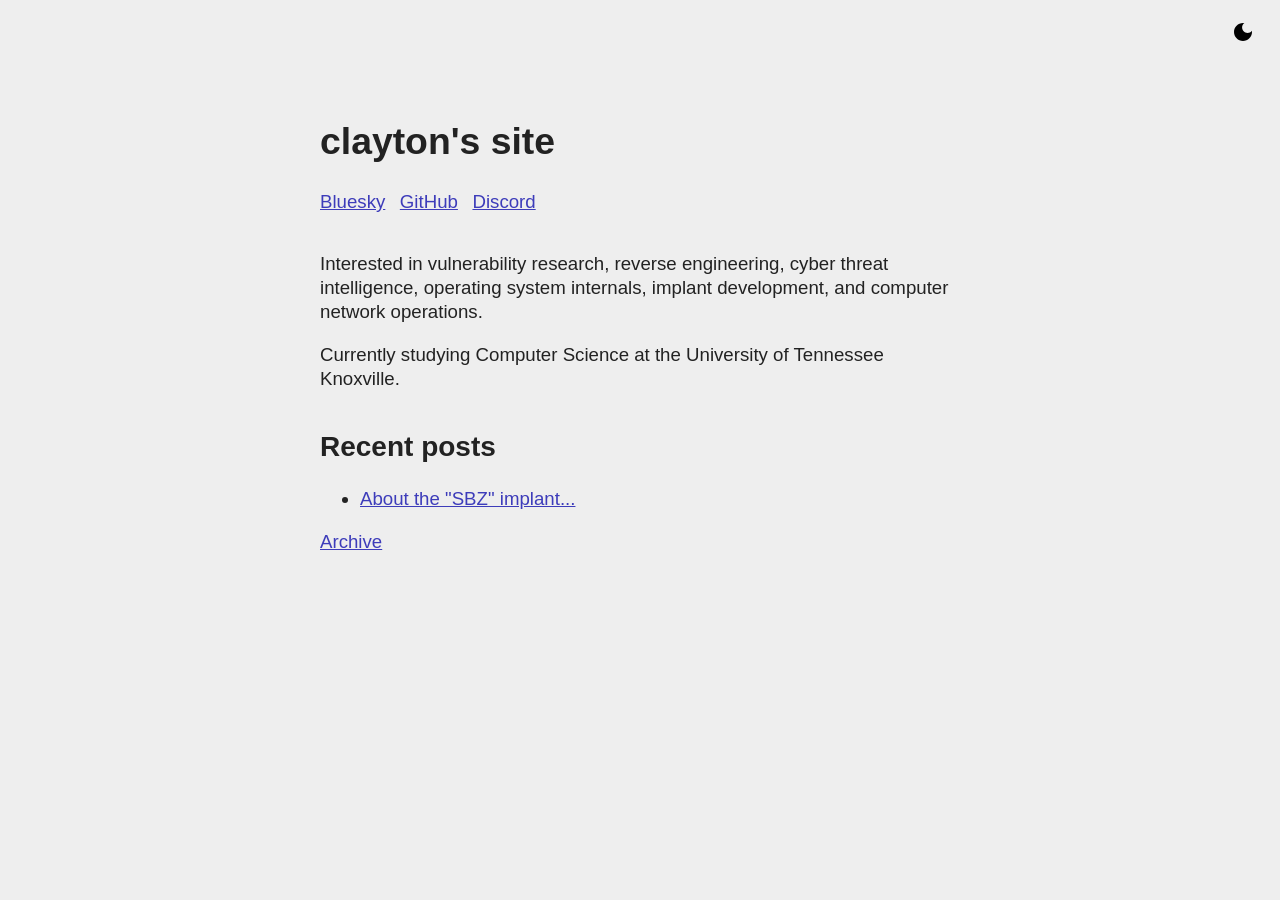
<file: index.html>
<!DOCTYPE html>
<html lang="en">
<head>
    <meta charset="utf-8">
    <meta name="viewport" content="width=device-width, initial-scale=1">
    <meta name="description" content="">
    <title>clayton&#x27;s site</title>
    
    <link rel="stylesheet" href="https://netadr.github.io/style.css?h=ba4e332b4e56aa7e4f4a">
    
    
    
    
</head>
<body>
    
    <header class="space">
        <h1>clayton&#x27;s site</h1>
        
        
        <nav class="header-links">
            
            <a href="https:&#x2F;&#x2F;bsky.app&#x2F;profile&#x2F;straitbizarre.com">Bluesky</a>
            
            <a href="https:&#x2F;&#x2F;github.com&#x2F;netadr">GitHub</a>
            
            <a href="https:&#x2F;&#x2F;discord.com&#x2F;users&#x2F;307997003969855488">Discord</a>
            
            
        </nav>
        
    </header>
    
    
    
    
    <main>
        
        <div class="space">
            <p>Interested in vulnerability research, reverse engineering, cyber threat intelligence, operating system internals, implant development, and computer network operations.</p>
<p>Currently studying Computer Science at the University of Tennessee Knoxville.</p>

        </div>
        
        
        <h2>Recent posts</h2>
        <ul>
            
            <li><a href="https:&#x2F;&#x2F;netadr.github.io&#x2F;blog&#x2F;a-quick-glimpse-sbz&#x2F;">About the &quot;SBZ&quot; implant...</a></li>
            
        </ul>
        <p><a href="https:&#x2F;&#x2F;netadr.github.io&#x2F;blog&#x2F;">Archive</a></p>
        
    </main>
    
    
    <div class="dark-mode-buttons">
        <button class="dark-mode-button" id="dark-mode-on"><img src="https://netadr.github.io/dark_mode.svg" width="24" height="24" alt="Dark mode" aria-label="dark mode toggle" title="Dark mode"></button>
        <button class="dark-mode-button" id="dark-mode-off"><img src="https://netadr.github.io/light_mode.svg" width="24" height="24" alt="Light mode" aria-label="light mode toggle" title="Light mode"></button>
    </div>
    <script>
        const cls = document.querySelector("html").classList;
        const sessionTheme = sessionStorage.getItem("theme");

        function setDark() {
            cls.add("dark-mode");
            cls.remove("light-mode");
            sessionStorage.setItem("theme", "dark");
        }
        function setLight() {
            cls.add("light-mode");
            cls.remove("dark-mode");
            sessionStorage.setItem("theme", "light");
        }

        if (sessionTheme === "dark") {
            setDark();
        } else if (sessionTheme === "light") {
            setLight();
        } else if (window.matchMedia("(prefers-color-scheme: dark)").matches) {
            setDark();
        }

        document.getElementById("dark-mode-on").addEventListener("click", function(e) {
            setDark();
        });
        document.getElementById("dark-mode-off").addEventListener("click", function(e) {
            setLight();
        });
    </script>
    <noscript>
        <style>
            .dark-mode-buttons {
                display: none;
            }
        </style>
    </noscript>
</body>
</html>
</file>
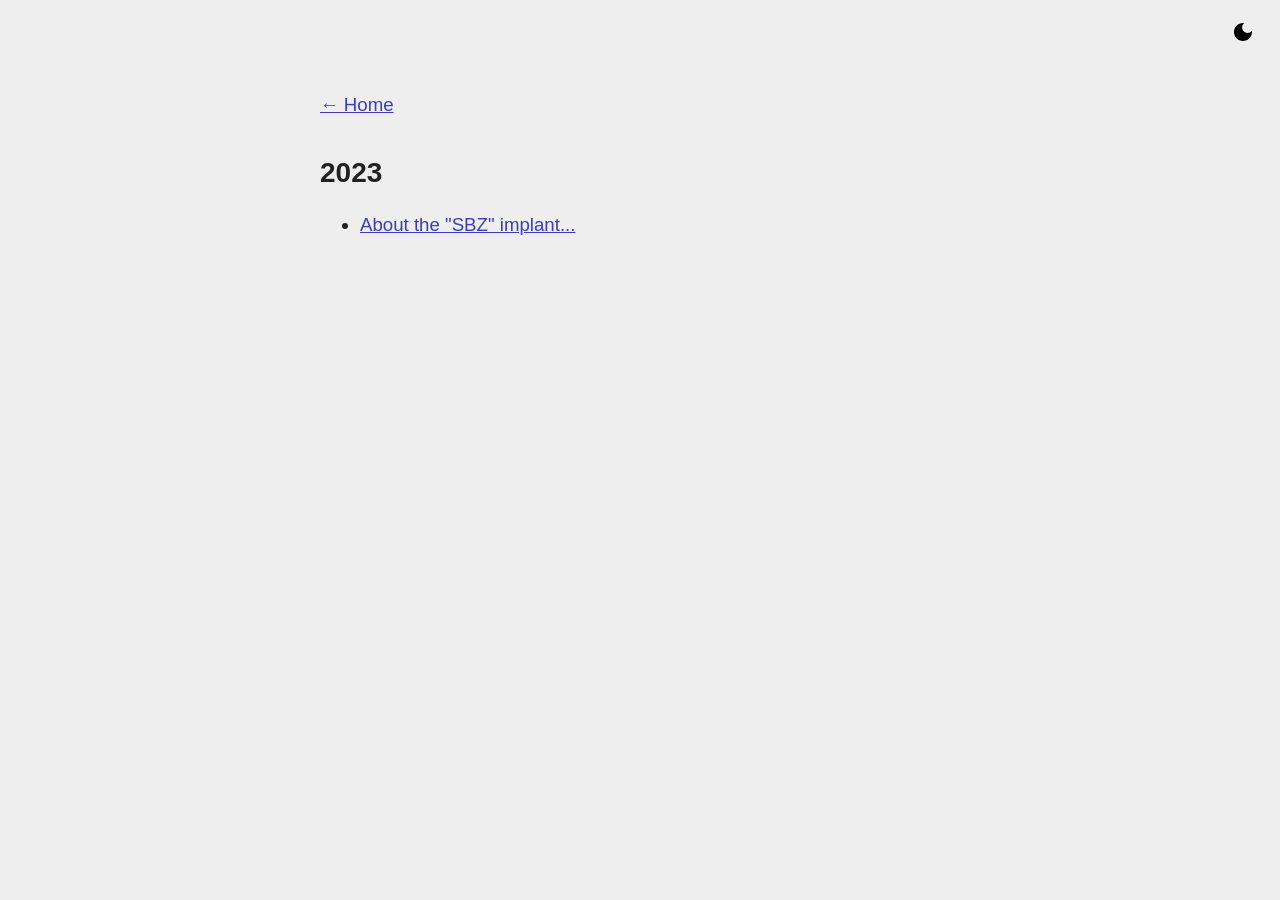
<file: blog/index.html>
<!DOCTYPE html>
<html lang="en">
<head>
    <meta charset="utf-8">
    <meta name="viewport" content="width=device-width, initial-scale=1">
    <meta name="description" content="">
    <title>clayton&#x27;s site | </title>
    
    <link rel="stylesheet" href="https://netadr.github.io/style.css?h=ba4e332b4e56aa7e4f4a">
    
    
    
    
</head>
<body>
    
<header class="space">
    <a href="https:&#x2F;&#x2F;netadr.github.io">&LeftArrow; Home</a>
</header>

    
<main>
    <h1></h1>
    
    
    <h2>2023</h2>
    <ul>
        
        <li><a href="https:&#x2F;&#x2F;netadr.github.io&#x2F;blog&#x2F;a-quick-glimpse-sbz&#x2F;">About the &quot;SBZ&quot; implant...</a></li>
        
    </ul>
    
    
</main>

    <div class="dark-mode-buttons">
        <button class="dark-mode-button" id="dark-mode-on"><img src="https://netadr.github.io/dark_mode.svg" width="24" height="24" alt="Dark mode" aria-label="dark mode toggle" title="Dark mode"></button>
        <button class="dark-mode-button" id="dark-mode-off"><img src="https://netadr.github.io/light_mode.svg" width="24" height="24" alt="Light mode" aria-label="light mode toggle" title="Light mode"></button>
    </div>
    <script>
        const cls = document.querySelector("html").classList;
        const sessionTheme = sessionStorage.getItem("theme");

        function setDark() {
            cls.add("dark-mode");
            cls.remove("light-mode");
            sessionStorage.setItem("theme", "dark");
        }
        function setLight() {
            cls.add("light-mode");
            cls.remove("dark-mode");
            sessionStorage.setItem("theme", "light");
        }

        if (sessionTheme === "dark") {
            setDark();
        } else if (sessionTheme === "light") {
            setLight();
        } else if (window.matchMedia("(prefers-color-scheme: dark)").matches) {
            setDark();
        }

        document.getElementById("dark-mode-on").addEventListener("click", function(e) {
            setDark();
        });
        document.getElementById("dark-mode-off").addEventListener("click", function(e) {
            setLight();
        });
    </script>
    <noscript>
        <style>
            .dark-mode-buttons {
                display: none;
            }
        </style>
    </noscript>
</body>
</html>
</file>
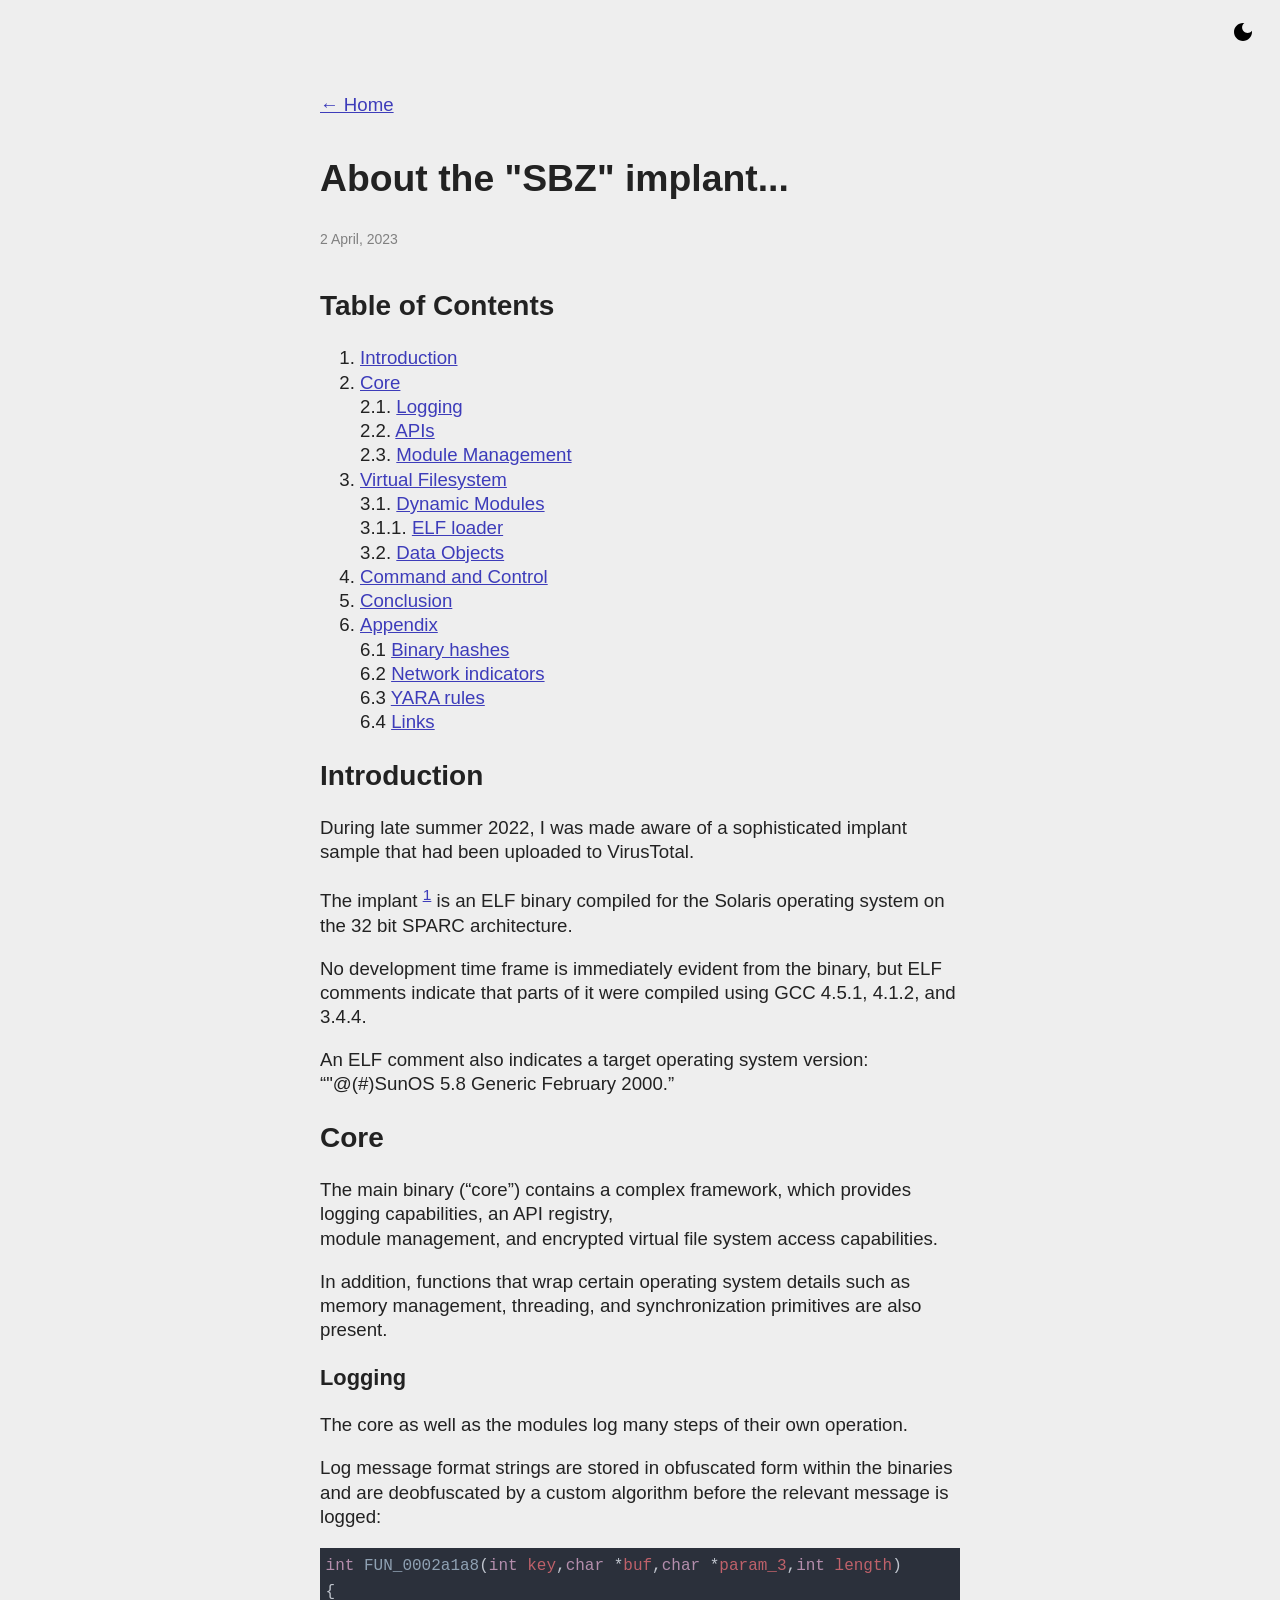
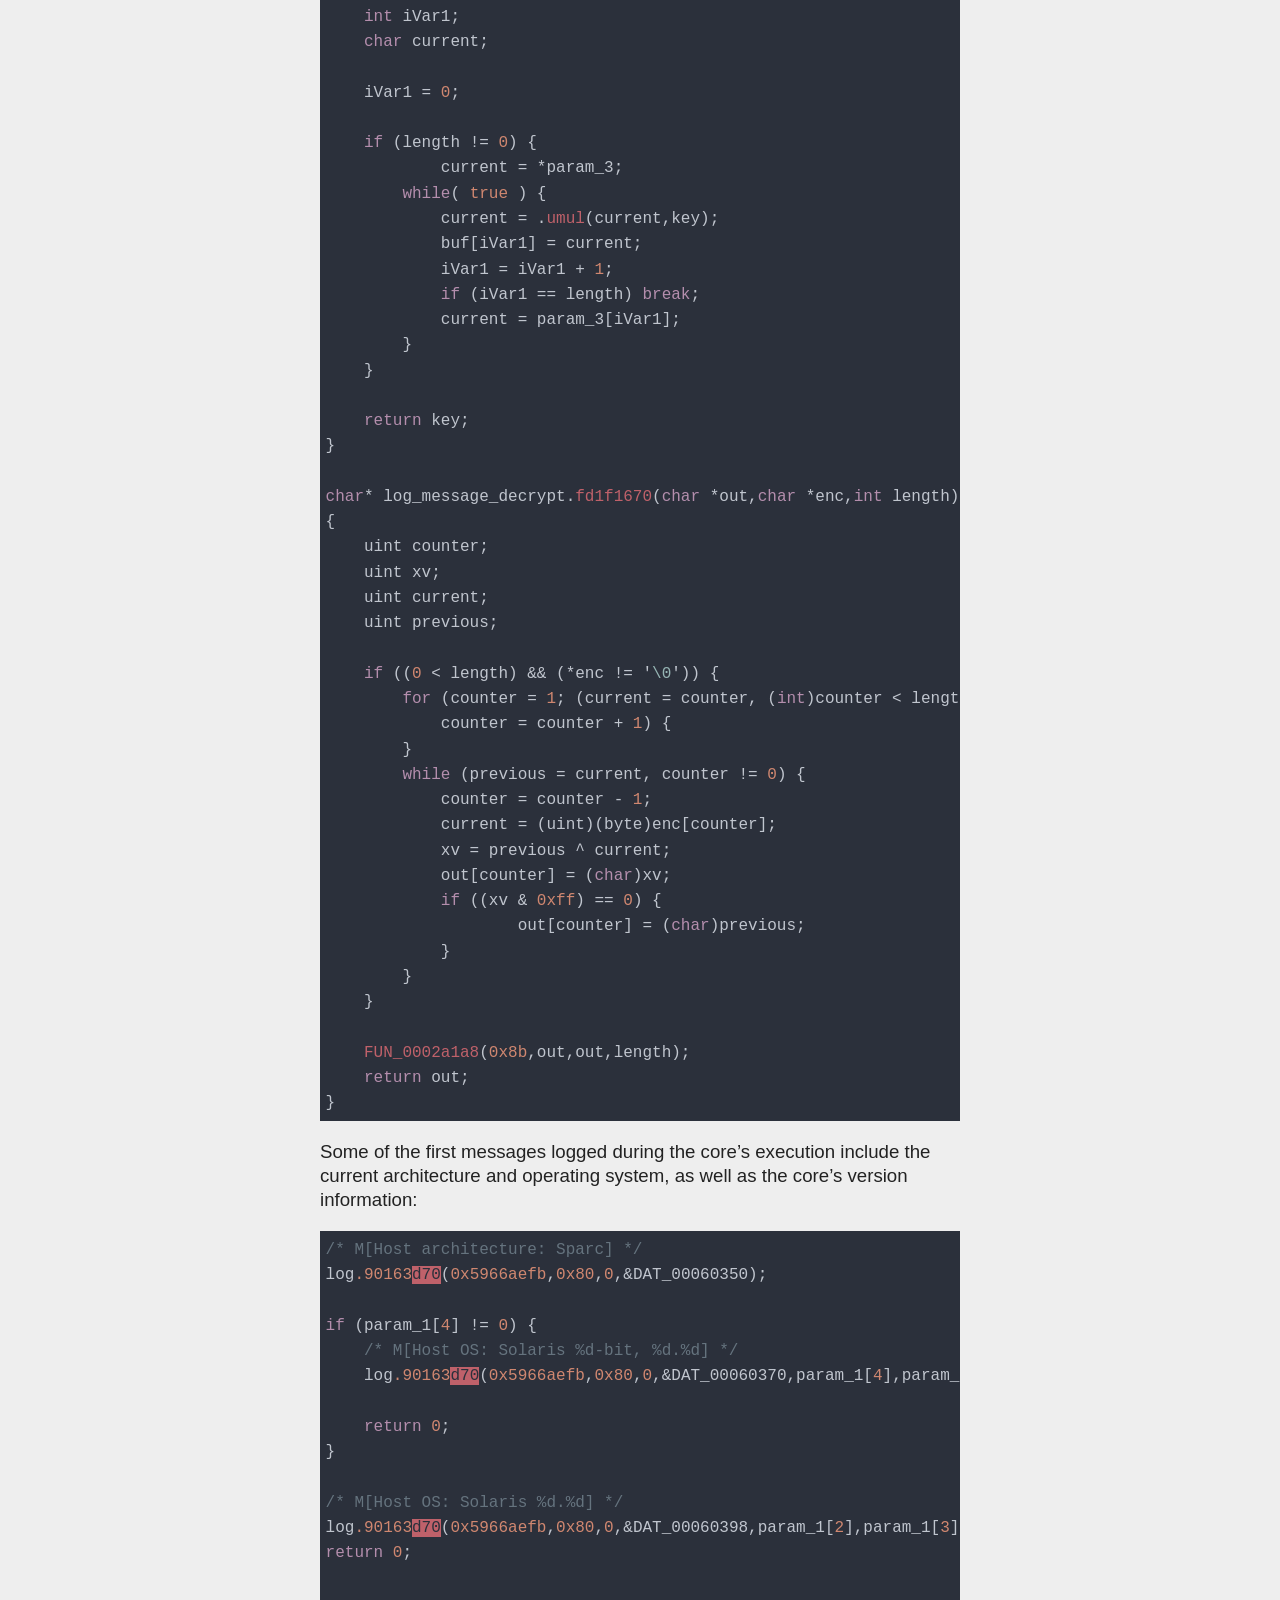
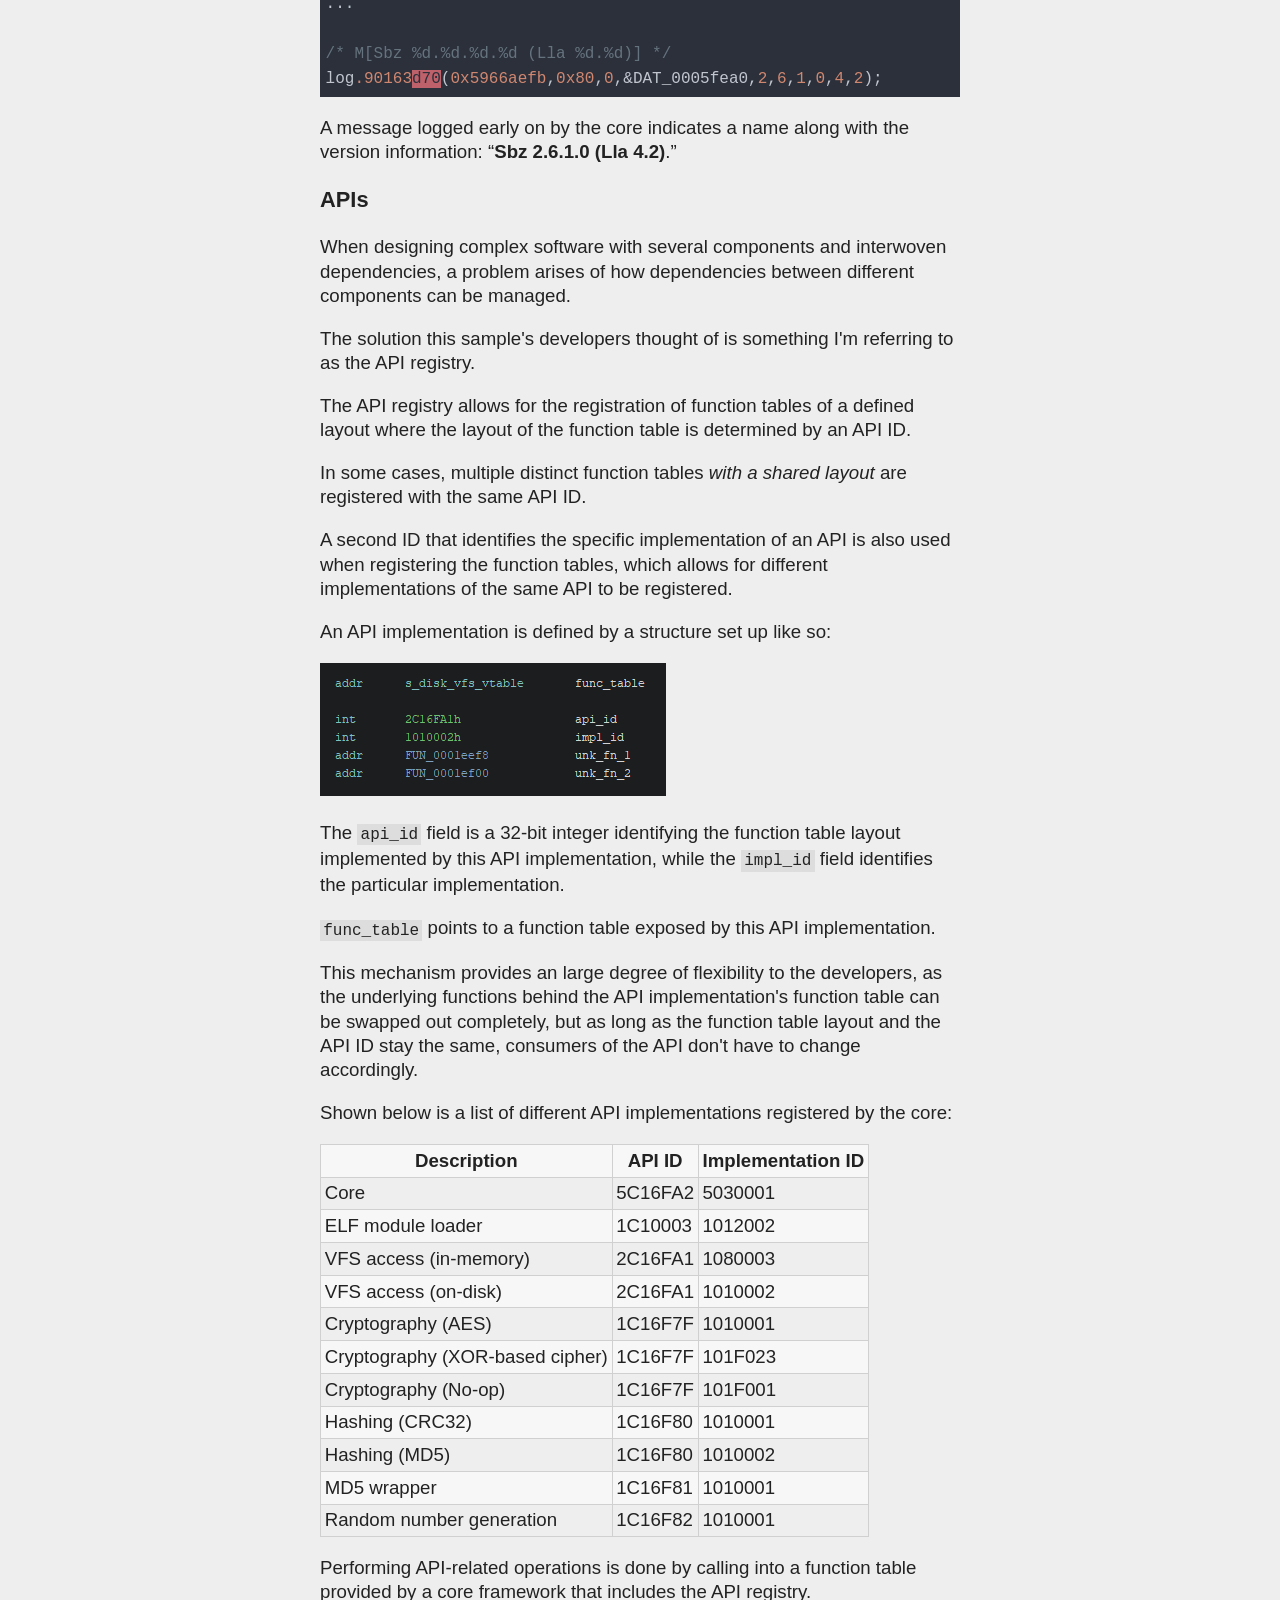
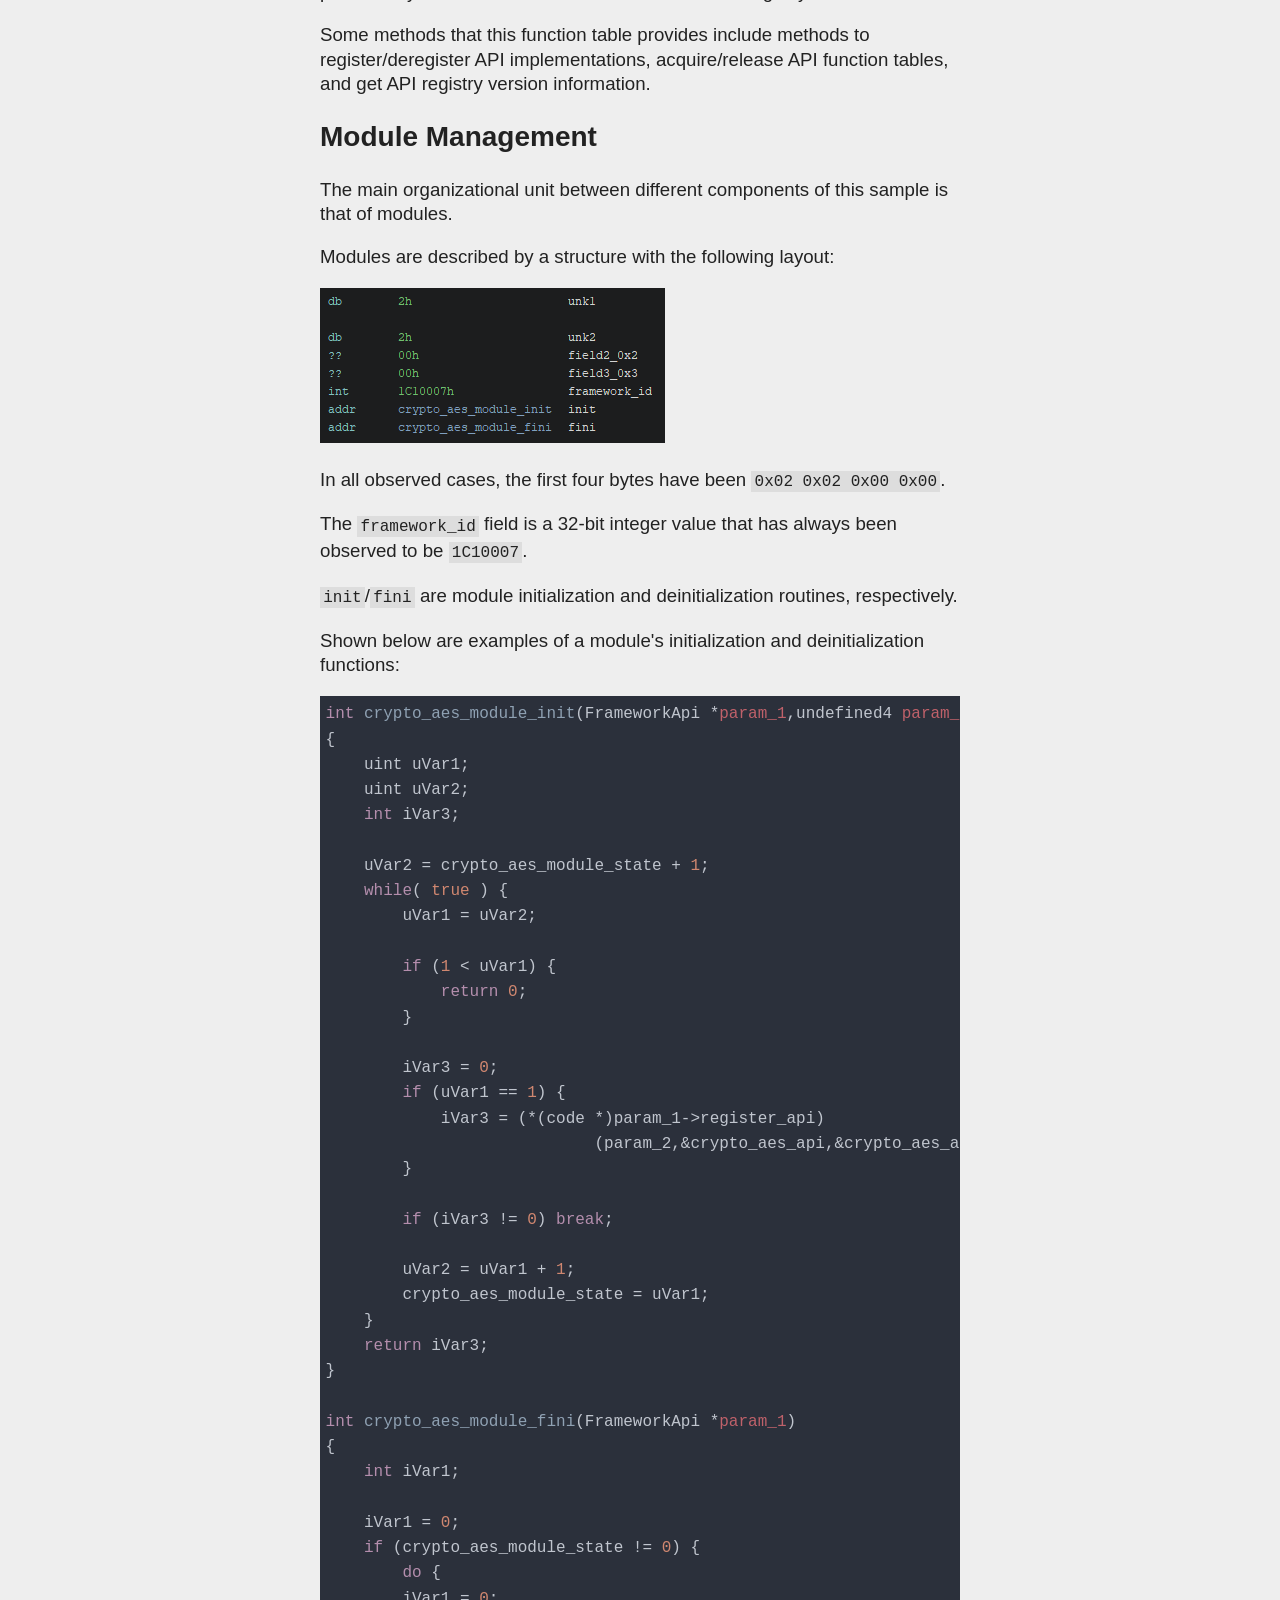
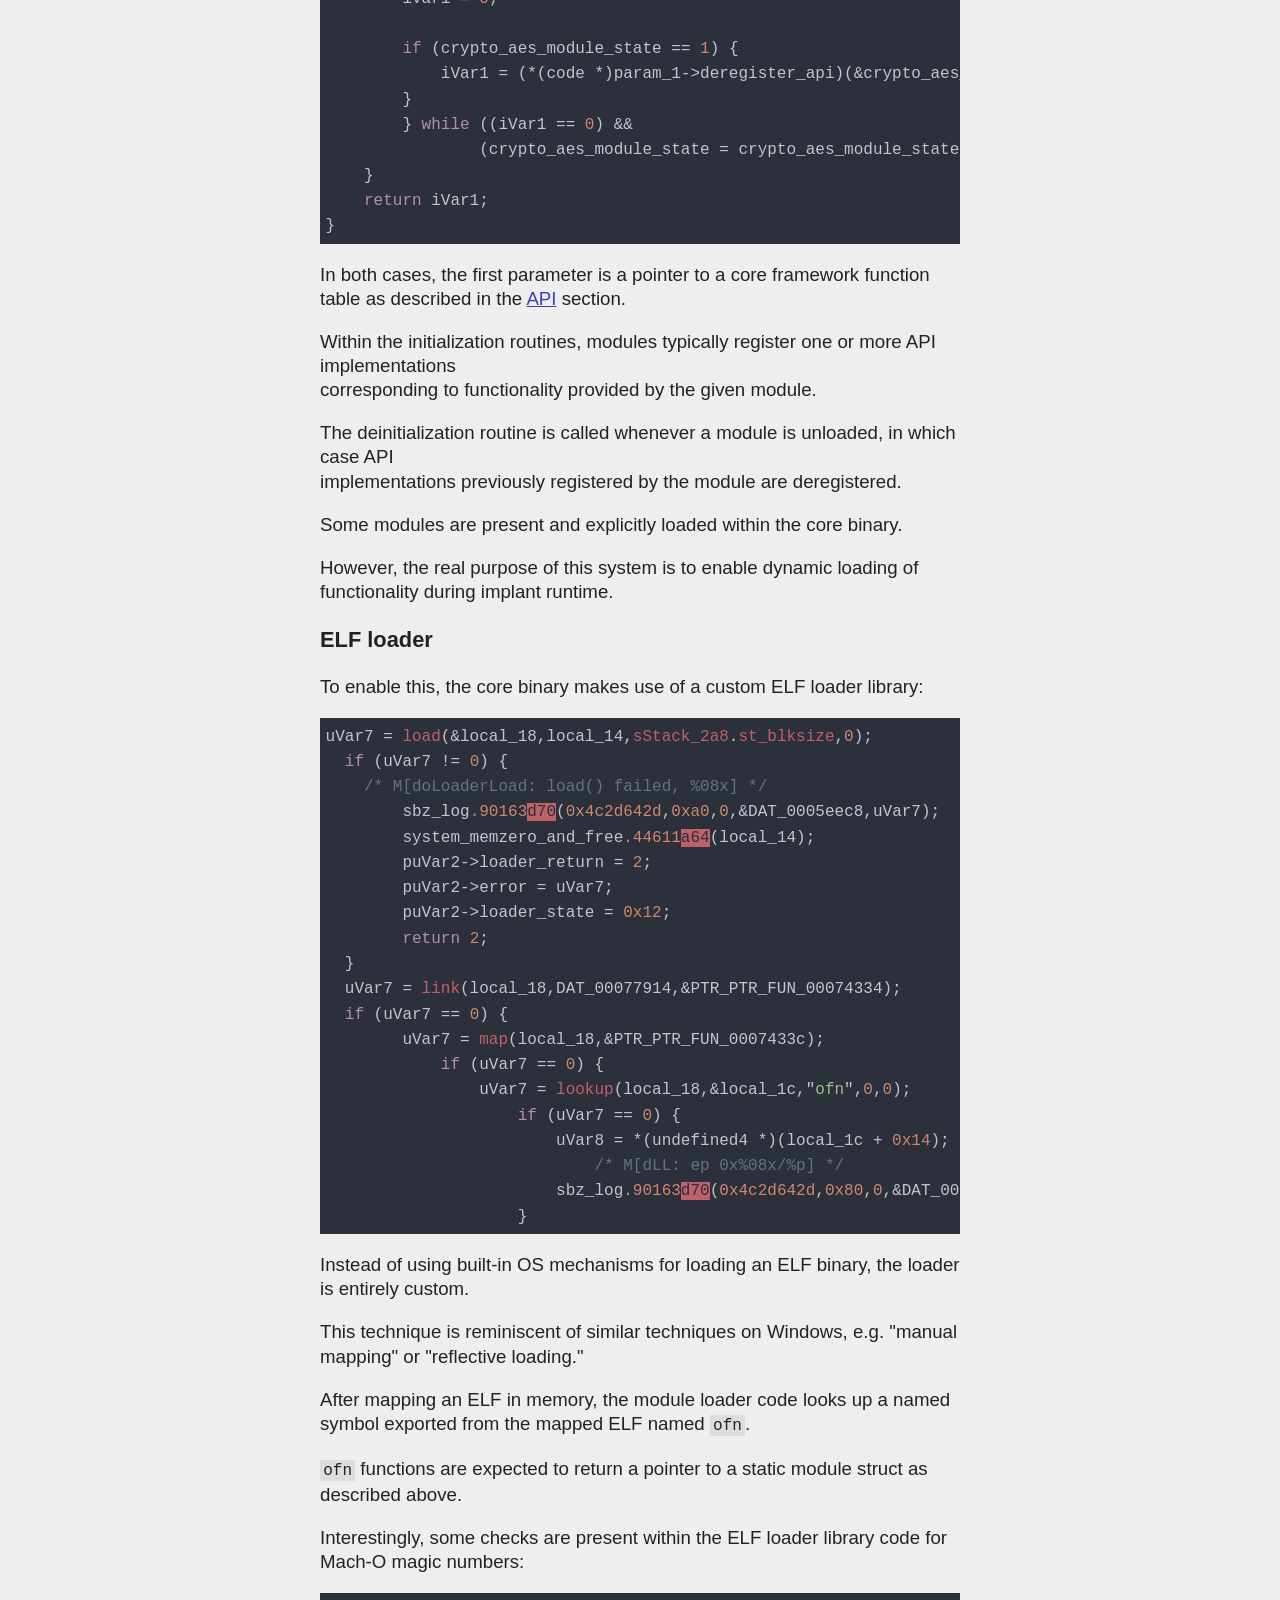
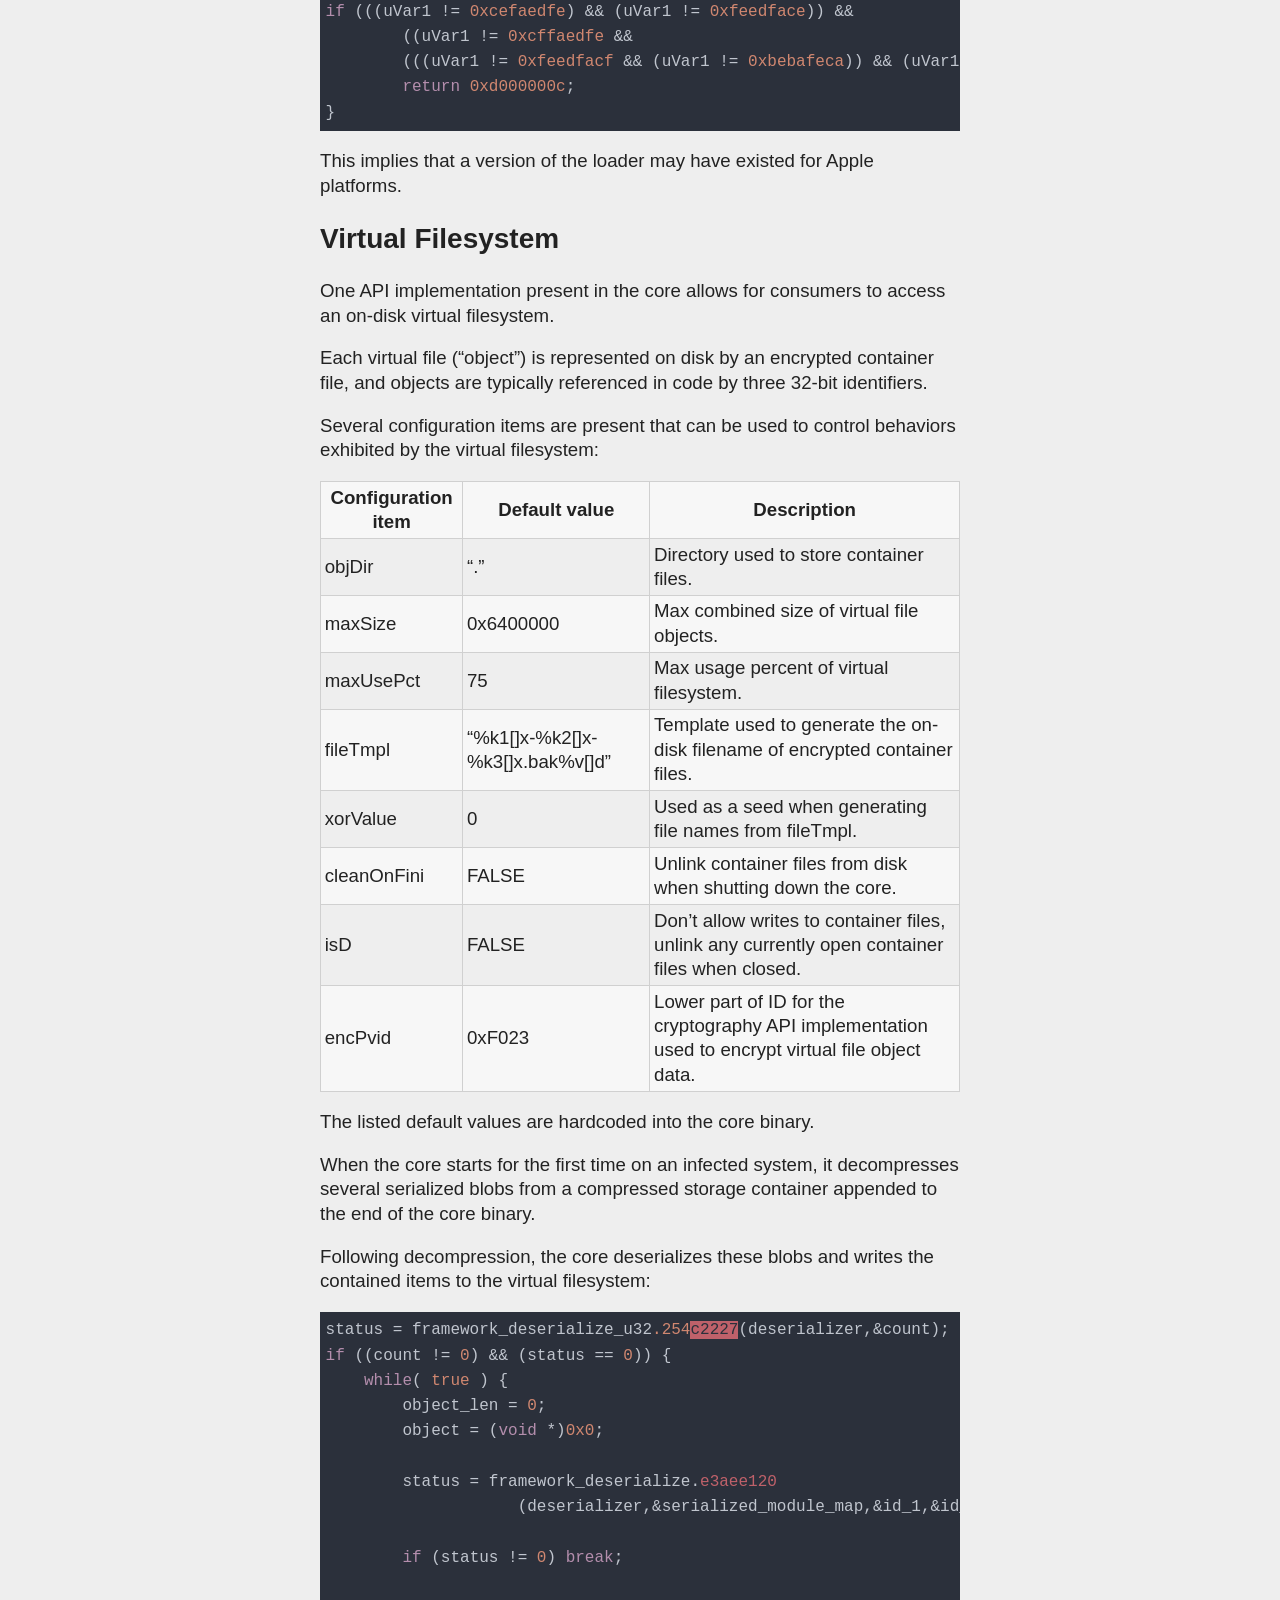
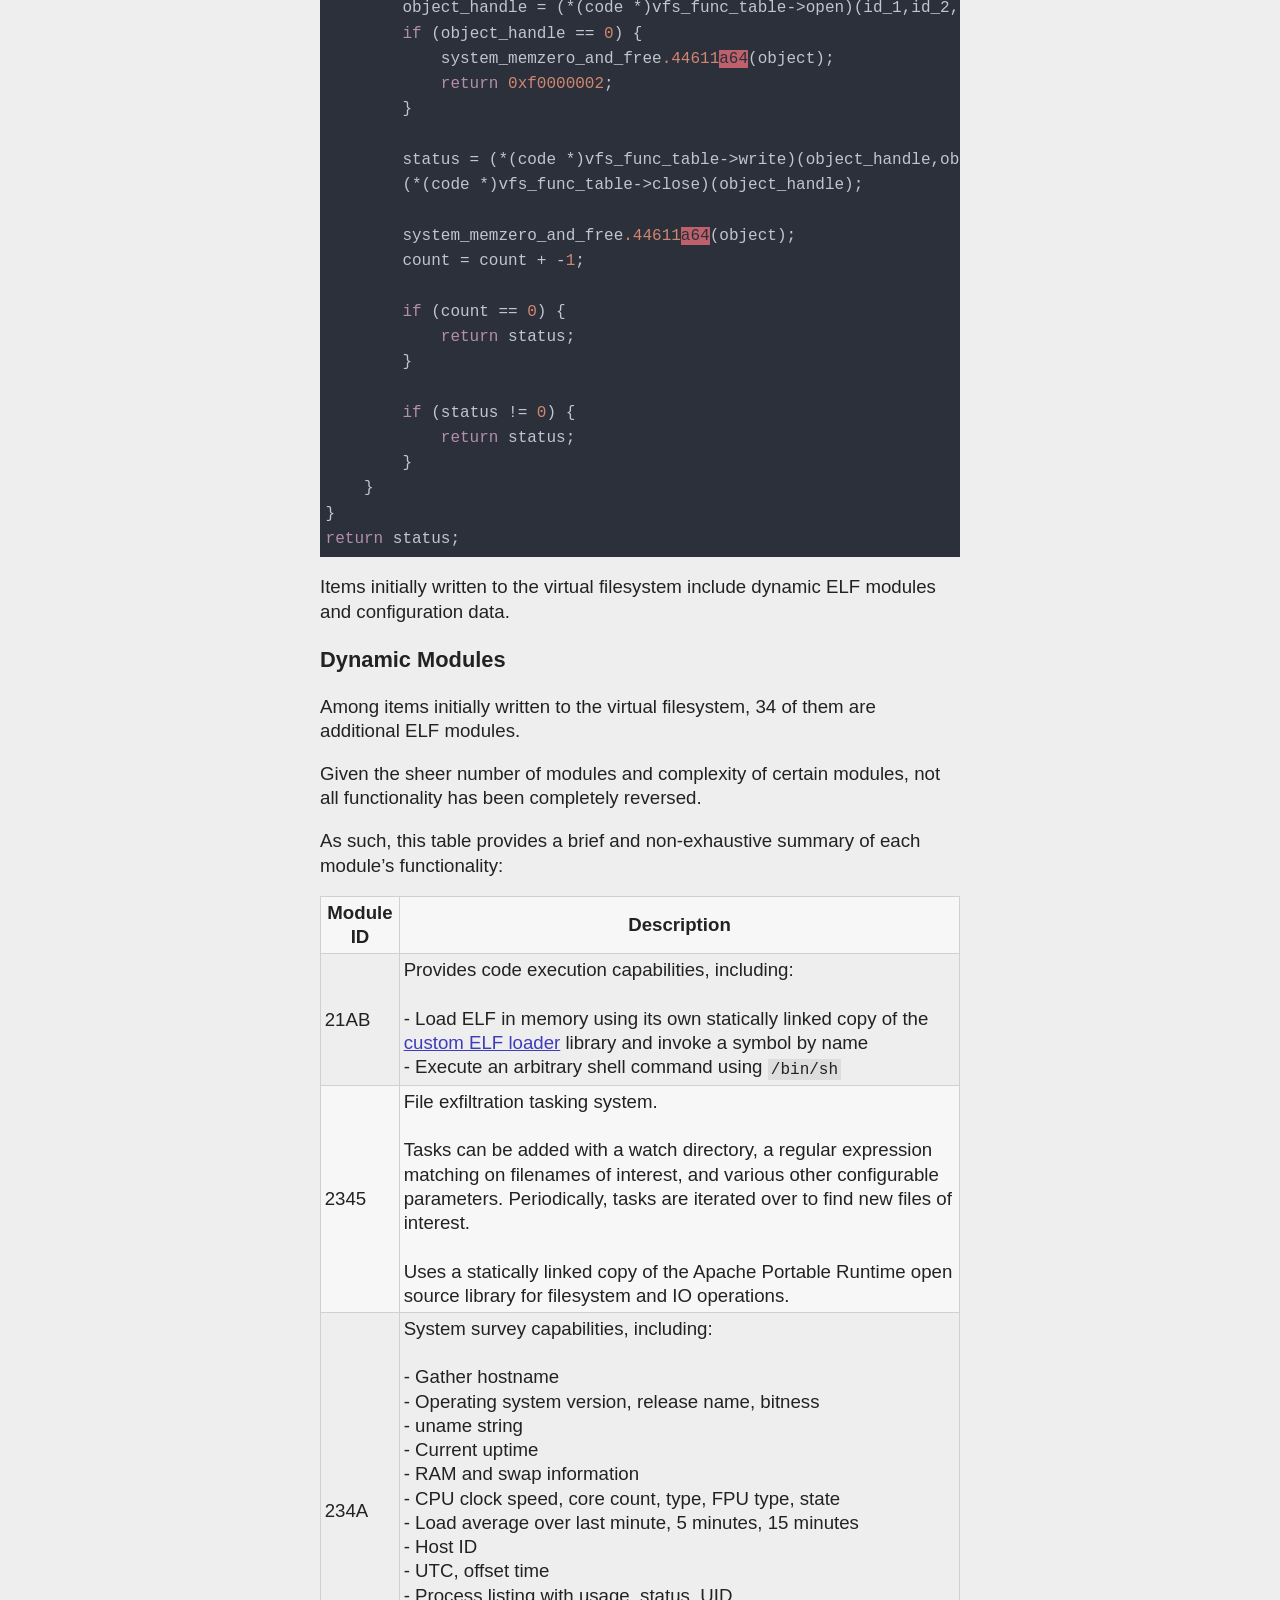
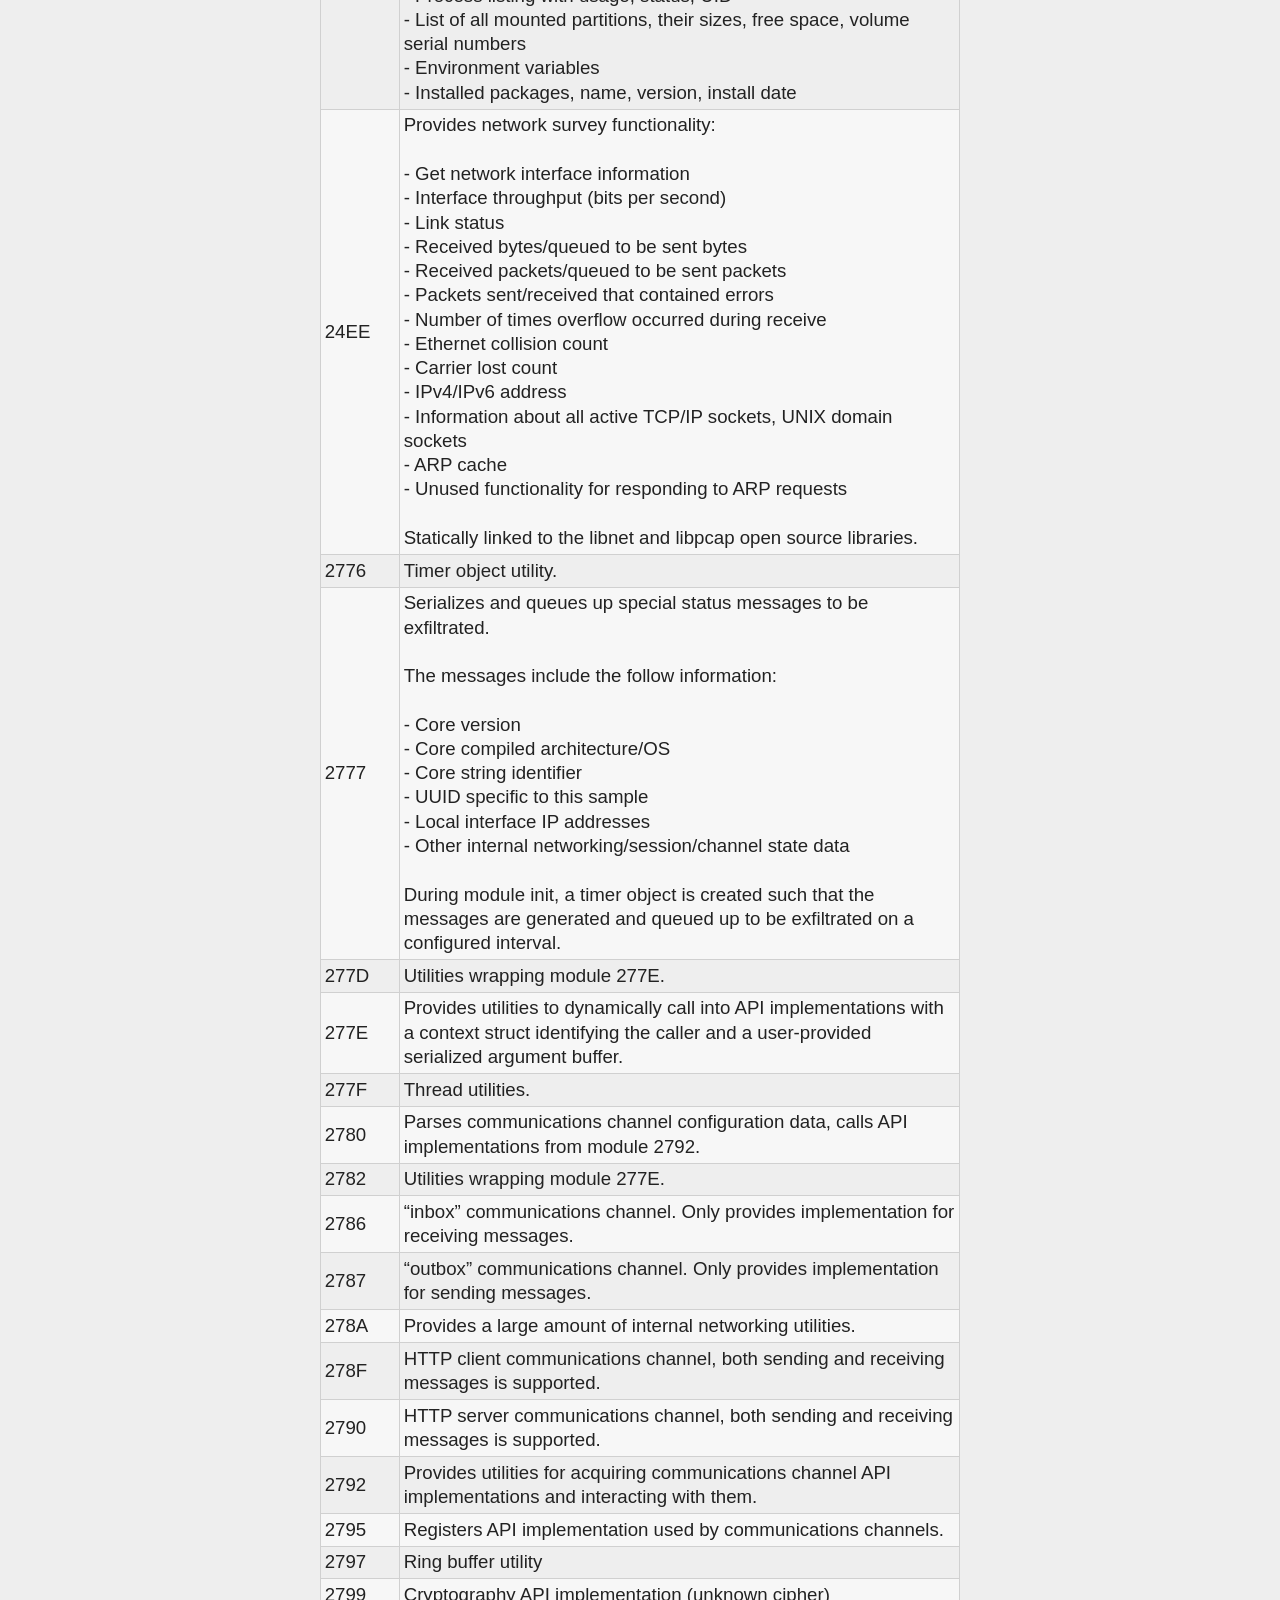
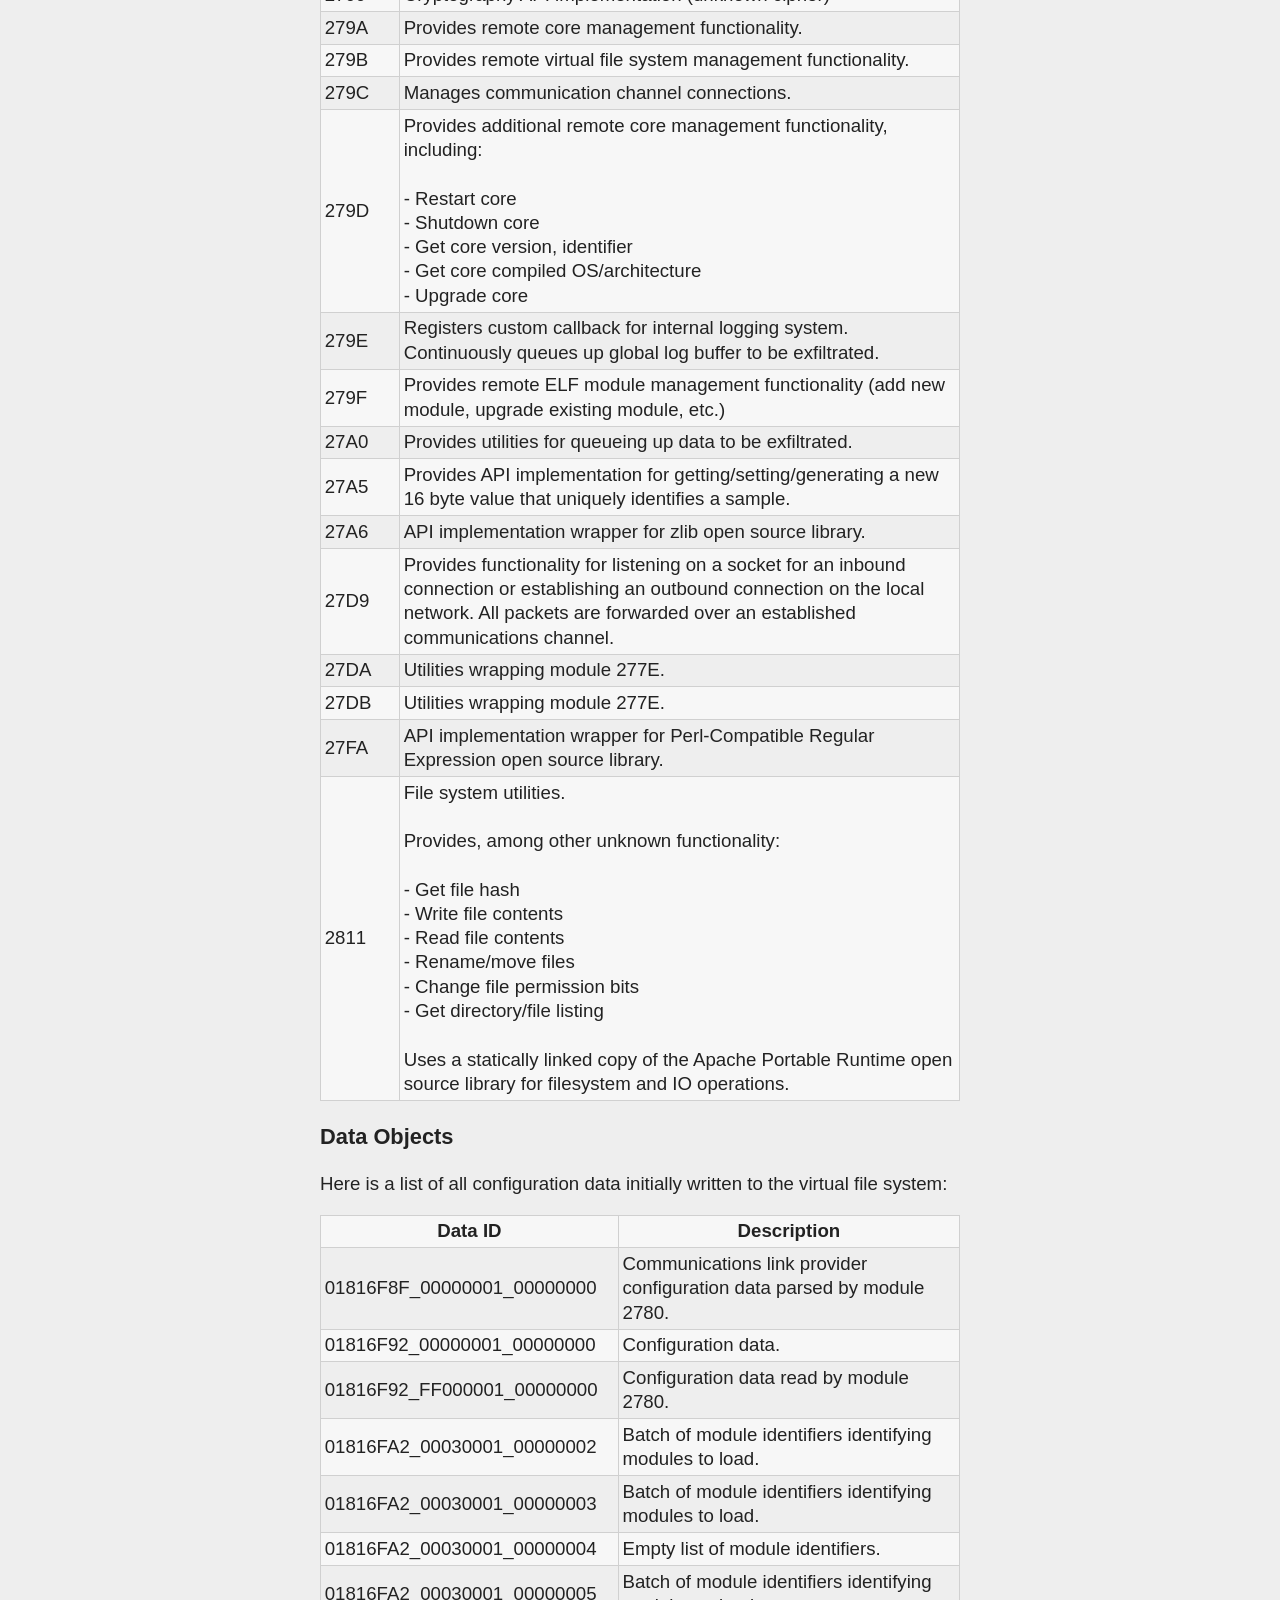
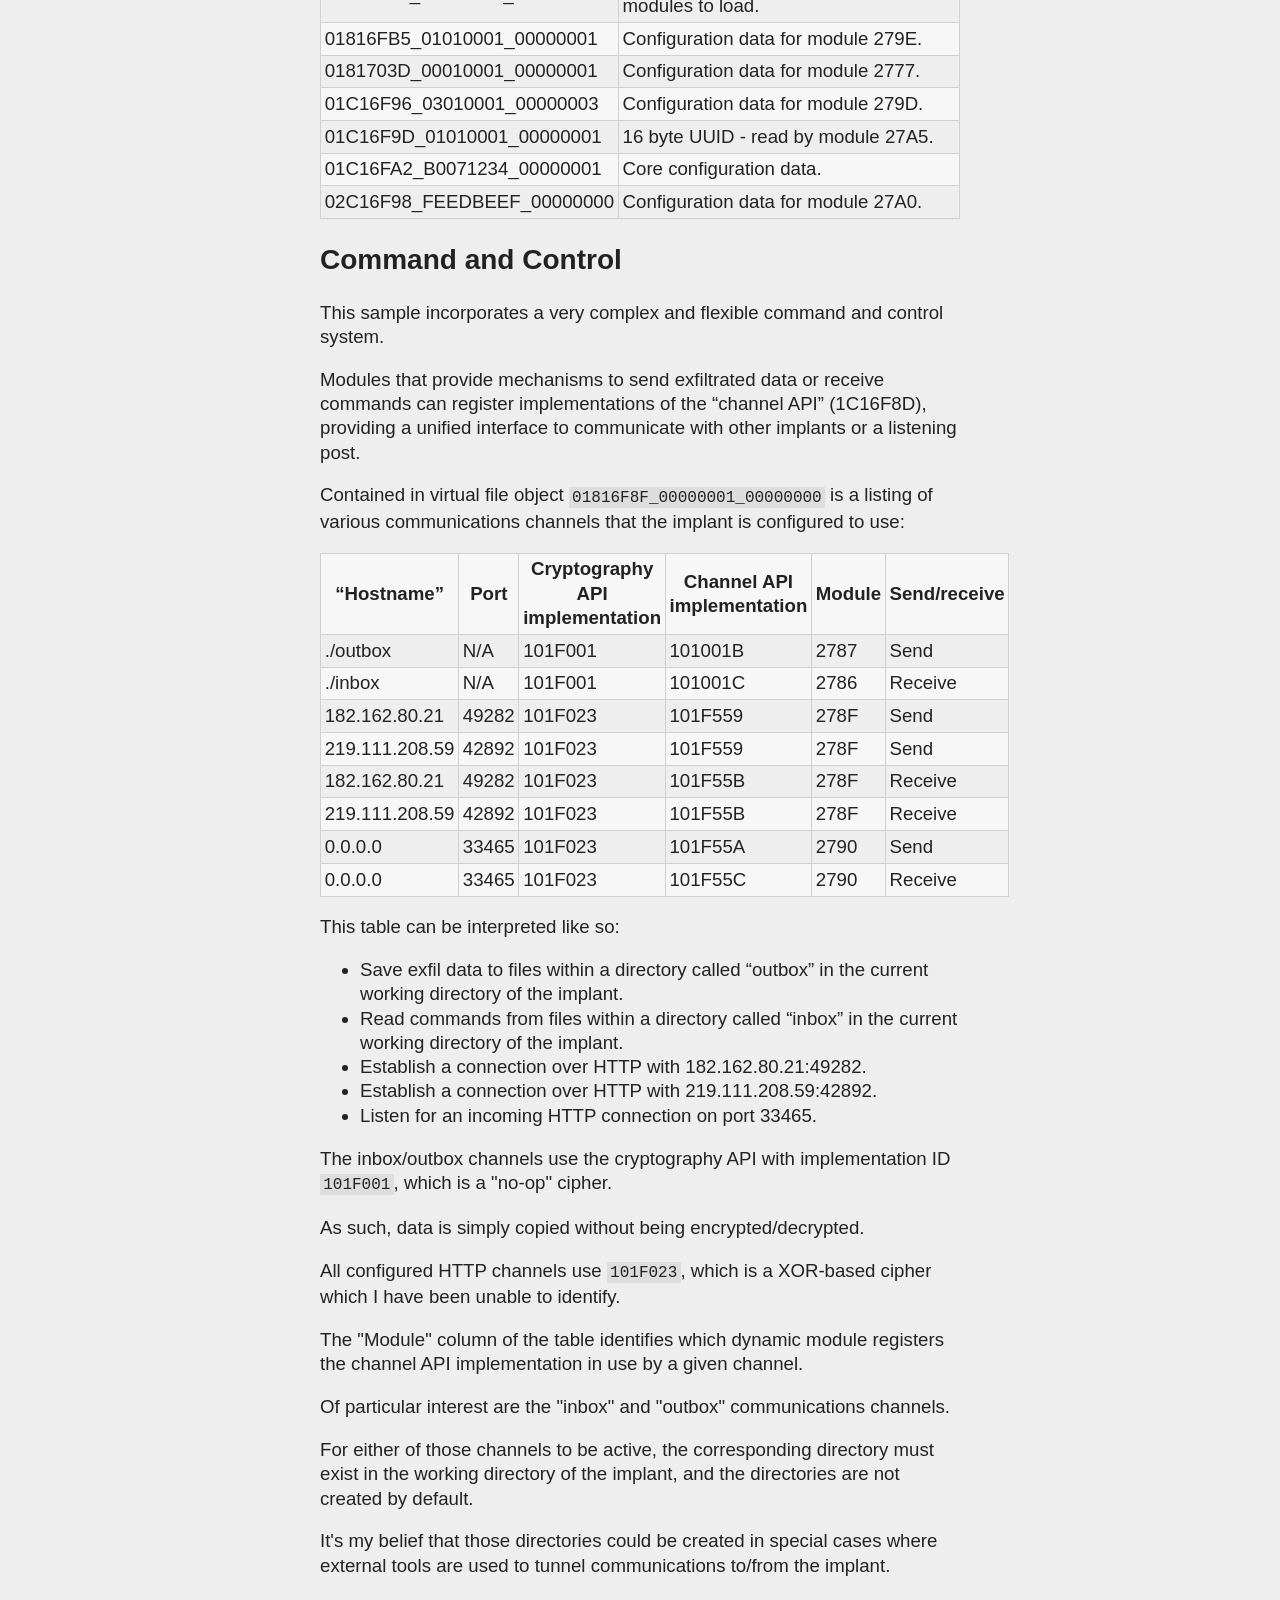
<file: blog/a-quick-glimpse-sbz/index.html>
<!DOCTYPE html>
<html lang="en">
<head>
    <meta charset="utf-8">
    <meta name="viewport" content="width=device-width, initial-scale=1">
    <meta name="description" content="An overview of a historical boutique malware framework">
    <title>clayton&#x27;s site | About the &quot;SBZ&quot; implant...</title>
    
    <link rel="stylesheet" href="https://netadr.github.io/style.css?h=ba4e332b4e56aa7e4f4a">
    
    
    
    
</head>
<body>
    
<header class="space">
    <a href="https:&#x2F;&#x2F;netadr.github.io">&LeftArrow; Home</a>
</header>

    
<main>
    <h1>About the &quot;SBZ&quot; implant...</h1>
    
    <p class="secondary small">
        2 April, 2023

        
        
        

        
    </p>
    
    <div class="space"></div>
    <style>
table, td, th {
    border: 1px solid;
    border-collapse: collapse;
}

td, th {
  padding: 10px;
}
</style>
<h2 id="table-of-contents">Table of Contents</h2>
<ol>
<li><a href="https://netadr.github.io/blog/a-quick-glimpse-sbz/#introduction">Introduction</a></li>
<li><a href="https://netadr.github.io/blog/a-quick-glimpse-sbz/#core">Core</a><br />
2.1. <a href="https://netadr.github.io/blog/a-quick-glimpse-sbz/#logging">Logging</a><br />
2.2. <a href="https://netadr.github.io/blog/a-quick-glimpse-sbz/#apis">APIs</a><br />
2.3. <a href="https://netadr.github.io/blog/a-quick-glimpse-sbz/#module-management">Module Management</a></li>
<li><a href="https://netadr.github.io/blog/a-quick-glimpse-sbz/#virtual-filesystem">Virtual Filesystem</a><br />
3.1. <a href="https://netadr.github.io/blog/a-quick-glimpse-sbz/#dynamic-modules">Dynamic Modules</a><br />
3.1.1. <a href="https://netadr.github.io/blog/a-quick-glimpse-sbz/#elf-loader">ELF loader</a><br />
3.2. <a href="https://netadr.github.io/blog/a-quick-glimpse-sbz/#data-objects">Data Objects</a></li>
<li><a href="https://netadr.github.io/blog/a-quick-glimpse-sbz/#command-and-control">Command and Control</a></li>
<li><a href="https://netadr.github.io/blog/a-quick-glimpse-sbz/#conclusion">Conclusion</a></li>
<li><a href="https://netadr.github.io/blog/a-quick-glimpse-sbz/#appendix">Appendix</a><br />
6.1 <a href="https://netadr.github.io/blog/a-quick-glimpse-sbz/#binary-hashes">Binary hashes</a><br />
6.2 <a href="https://netadr.github.io/blog/a-quick-glimpse-sbz/#network-indicators">Network indicators</a><br />
6.3 <a href="https://netadr.github.io/blog/a-quick-glimpse-sbz/#yara-rules">YARA rules</a><br />
6.4 <a href="https://netadr.github.io/blog/a-quick-glimpse-sbz/#links">Links</a></li>
</ol>
<h2 id="introduction">Introduction</h2>
<p>During late summer 2022, I was made aware of a sophisticated implant sample that had been uploaded to VirusTotal.</p>
<p>The implant <sup class="footnote-reference"><a href="#1">1</a></sup> is an ELF binary compiled for the Solaris operating system on the 32 bit SPARC architecture.</p>
<p>No development time frame is immediately evident from the binary, but ELF comments indicate that parts of it were compiled using GCC 4.5.1, 4.1.2, and 3.4.4. </p>
<p>An ELF comment also indicates a target operating system version: “&quot;@(#)SunOS 5.8 Generic February 2000.”</p>
<h2 id="core">Core</h2>
<p>The main binary (“core”) contains a complex framework, which provides logging capabilities, an API registry,<br />
module management, and encrypted virtual file system access capabilities. </p>
<p>In addition, functions that wrap certain operating system details such as memory management, threading, and synchronization primitives are also present. </p>
<h3 id="logging">Logging</h3>
<p>The core as well as the modules log many steps of their own operation. </p>
<p>Log message format strings are stored in obfuscated form within the binaries and are deobfuscated by a custom algorithm before the relevant message is logged:</p>
<pre data-lang="c" style="background-color:#2b303b;color:#c0c5ce;" class="language-c "><code class="language-c" data-lang="c"><span style="color:#b48ead;">int </span><span style="color:#8fa1b3;">FUN_0002a1a8</span><span>(</span><span style="color:#b48ead;">int </span><span style="color:#bf616a;">key</span><span>,</span><span style="color:#b48ead;">char </span><span>*</span><span style="color:#bf616a;">buf</span><span>,</span><span style="color:#b48ead;">char </span><span>*</span><span style="color:#bf616a;">param_3</span><span>,</span><span style="color:#b48ead;">int </span><span style="color:#bf616a;">length</span><span>)
</span><span>{
</span><span>    </span><span style="color:#b48ead;">int</span><span> iVar1;
</span><span>    </span><span style="color:#b48ead;">char</span><span> current;
</span><span> 
</span><span>    iVar1 = </span><span style="color:#d08770;">0</span><span>;
</span><span>
</span><span>    </span><span style="color:#b48ead;">if </span><span>(length != </span><span style="color:#d08770;">0</span><span>) {
</span><span>	    current = *param_3;
</span><span>        </span><span style="color:#b48ead;">while</span><span>( </span><span style="color:#d08770;">true </span><span>) {
</span><span>            current = .</span><span style="color:#bf616a;">umul</span><span>(current,key);
</span><span>            buf[iVar1] = current;
</span><span>            iVar1 = iVar1 + </span><span style="color:#d08770;">1</span><span>;
</span><span>            </span><span style="color:#b48ead;">if </span><span>(iVar1 == length) </span><span style="color:#b48ead;">break</span><span>;
</span><span>            current = param_3[iVar1];
</span><span>        }
</span><span>    }
</span><span>
</span><span>    </span><span style="color:#b48ead;">return</span><span> key;
</span><span>}
</span><span>
</span><span style="color:#b48ead;">char</span><span>* log_message_decrypt.</span><span style="color:#bf616a;">fd1f1670</span><span>(</span><span style="color:#b48ead;">char </span><span>*out,</span><span style="color:#b48ead;">char </span><span>*enc,</span><span style="color:#b48ead;">int</span><span> length)
</span><span>{
</span><span>    uint counter;
</span><span>    uint xv;
</span><span>    uint current;
</span><span>    uint previous;
</span><span> 
</span><span>    </span><span style="color:#b48ead;">if </span><span>((</span><span style="color:#d08770;">0 </span><span>&lt; length) &amp;&amp; (*enc != &#39;</span><span style="color:#96b5b4;">\0</span><span>&#39;)) {
</span><span>        </span><span style="color:#b48ead;">for </span><span>(counter = </span><span style="color:#d08770;">1</span><span>; (current = counter, (</span><span style="color:#b48ead;">int</span><span>)counter &lt; length &amp;&amp; (enc[counter] != &#39;</span><span style="color:#96b5b4;">\0</span><span>&#39;));
</span><span>            counter = counter + </span><span style="color:#d08770;">1</span><span>) {
</span><span>        }
</span><span>        </span><span style="color:#b48ead;">while </span><span>(previous = current, counter != </span><span style="color:#d08770;">0</span><span>) {
</span><span>            counter = counter - </span><span style="color:#d08770;">1</span><span>;
</span><span>            current = (uint)(byte)enc[counter];
</span><span>            xv = previous ^ current;
</span><span>            out[counter] = (</span><span style="color:#b48ead;">char</span><span>)xv;
</span><span>            </span><span style="color:#b48ead;">if </span><span>((xv &amp; </span><span style="color:#d08770;">0xff</span><span>) == </span><span style="color:#d08770;">0</span><span>) {
</span><span>                    out[counter] = (</span><span style="color:#b48ead;">char</span><span>)previous;
</span><span>            }
</span><span>        }
</span><span>    }
</span><span>    
</span><span>    </span><span style="color:#bf616a;">FUN_0002a1a8</span><span>(</span><span style="color:#d08770;">0x8b</span><span>,out,out,length);
</span><span>    </span><span style="color:#b48ead;">return</span><span> out;
</span><span>}
</span></code></pre>
<p>Some of the first messages logged during the core’s execution include the current architecture and operating system,
as well as the core’s version information:</p>
<pre data-lang="c" style="background-color:#2b303b;color:#c0c5ce;" class="language-c "><code class="language-c" data-lang="c"><span style="color:#65737e;">/* M[Host architecture: Sparc] */
</span><span>log</span><span style="color:#d08770;">.90163</span><span style="background-color:#bf616a;color:#2b303b;">d70</span><span>(</span><span style="color:#d08770;">0x5966aefb</span><span>,</span><span style="color:#d08770;">0x80</span><span>,</span><span style="color:#d08770;">0</span><span>,&amp;DAT_00060350);
</span><span>
</span><span style="color:#b48ead;">if </span><span>(param_1[</span><span style="color:#d08770;">4</span><span>] != </span><span style="color:#d08770;">0</span><span>) {
</span><span>    </span><span style="color:#65737e;">/* M[Host OS: Solaris %d-bit, %d.%d] */
</span><span>    log</span><span style="color:#d08770;">.90163</span><span style="background-color:#bf616a;color:#2b303b;">d70</span><span>(</span><span style="color:#d08770;">0x5966aefb</span><span>,</span><span style="color:#d08770;">0x80</span><span>,</span><span style="color:#d08770;">0</span><span>,&amp;DAT_00060370,param_1[</span><span style="color:#d08770;">4</span><span>],param_1[</span><span style="color:#d08770;">2</span><span>],param_1[</span><span style="color:#d08770;">3</span><span>]);
</span><span>
</span><span>    </span><span style="color:#b48ead;">return </span><span style="color:#d08770;">0</span><span>;
</span><span>}
</span><span>
</span><span style="color:#65737e;">/* M[Host OS: Solaris %d.%d] */
</span><span>log</span><span style="color:#d08770;">.90163</span><span style="background-color:#bf616a;color:#2b303b;">d70</span><span>(</span><span style="color:#d08770;">0x5966aefb</span><span>,</span><span style="color:#d08770;">0x80</span><span>,</span><span style="color:#d08770;">0</span><span>,&amp;DAT_00060398,param_1[</span><span style="color:#d08770;">2</span><span>],param_1[</span><span style="color:#d08770;">3</span><span>]);
</span><span style="color:#b48ead;">return </span><span style="color:#d08770;">0</span><span>;
</span><span>
</span><span>...
</span><span>
</span><span style="color:#65737e;">/* M[Sbz %d.%d.%d.%d (Lla %d.%d)] */
</span><span>log</span><span style="color:#d08770;">.90163</span><span style="background-color:#bf616a;color:#2b303b;">d70</span><span>(</span><span style="color:#d08770;">0x5966aefb</span><span>,</span><span style="color:#d08770;">0x80</span><span>,</span><span style="color:#d08770;">0</span><span>,&amp;DAT_0005fea0,</span><span style="color:#d08770;">2</span><span>,</span><span style="color:#d08770;">6</span><span>,</span><span style="color:#d08770;">1</span><span>,</span><span style="color:#d08770;">0</span><span>,</span><span style="color:#d08770;">4</span><span>,</span><span style="color:#d08770;">2</span><span>);
</span></code></pre>
<p>A message logged early on by the core indicates a name along with the version information: “<strong>Sbz 2.6.1.0 (Lla 4.2)</strong>.”</p>
<h3 id="apis">APIs</h3>
<p>When designing complex software with several components and interwoven dependencies, a problem arises of how dependencies between
different components can be managed.</p>
<p>The solution this sample's developers thought of is something I'm referring to as the API registry.</p>
<p>The API registry allows for the registration of function tables of a defined layout where the layout of the function table is determined by an API ID.</p>
<p>In some cases, multiple distinct function tables <em>with a shared layout</em> are registered with the same API ID. </p>
<p>A second ID that identifies the specific implementation of an API is also used when registering the function tables,
which allows for different implementations of the same API to be registered.</p>
<p>An API implementation is defined by a structure set up like so:</p>
<p><img src="https://netadr.github.io/blog/a-quick-glimpse-sbz/api-descriptor.png" alt="Example of an API implementation structure" /></p>
<p>The <code>api_id</code> field is a 32-bit integer identifying the function table layout implemented by this API implementation, 
while the <code>impl_id</code> field identifies the particular implementation. </p>
<p><code>func_table</code> points to a function table exposed by this API implementation. </p>
<p>This mechanism provides an large degree of flexibility to the developers, as the underlying functions behind the API implementation's function table can be swapped out completely, but as long as the function table layout and the API ID stay the same, consumers of the API don't have to change accordingly.</p>
<p>Shown below is a list of different API implementations registered by the core:</p>
<table><thead><tr><th>Description</th><th>API ID</th><th>Implementation ID</th></tr></thead><tbody>
<tr><td>Core</td><td>5C16FA2</td><td>5030001</td></tr>
<tr><td>ELF module loader</td><td>1C10003</td><td>1012002</td></tr>
<tr><td>VFS access (in-memory)</td><td>2C16FA1</td><td>1080003</td></tr>
<tr><td>VFS access (on-disk)</td><td>2C16FA1</td><td>1010002</td></tr>
<tr><td>Cryptography (AES)</td><td>1C16F7F</td><td>1010001</td></tr>
<tr><td>Cryptography (XOR-based cipher)</td><td>1C16F7F</td><td>101F023</td></tr>
<tr><td>Cryptography (No-op)</td><td>1C16F7F</td><td>101F001</td></tr>
<tr><td>Hashing (CRC32)</td><td>1C16F80</td><td>1010001</td></tr>
<tr><td>Hashing (MD5)</td><td>1C16F80</td><td>1010002</td></tr>
<tr><td>MD5 wrapper</td><td>1C16F81</td><td>1010001</td></tr>
<tr><td>Random number generation</td><td>1C16F82</td><td>1010001</td></tr>
</tbody></table>
<p>Performing API-related operations is done by calling into a function table provided by a core framework that includes the API registry.</p>
<p>Some methods that this function table provides include methods to register/deregister API implementations, acquire/release API function tables, and get API registry version information.</p>
<h2 id="module-management">Module Management</h2>
<p>The main organizational unit between different components of this sample is that of modules.</p>
<p>Modules are described by a structure with the following layout:</p>
<p><img src="https://netadr.github.io/blog/a-quick-glimpse-sbz/module-descriptor.png" alt="Example of a module structure" /></p>
<p>In all observed cases, the first four bytes have been <code>0x02 0x02 0x00 0x00</code>.</p>
<p>The <code>framework_id</code> field is a 32-bit integer value that has always been observed to be <code>1C10007</code>.</p>
<p><code>init</code>/<code>fini</code> are module initialization and deinitialization routines, respectively.</p>
<p>Shown below are examples of a module's initialization and deinitialization functions:</p>
<pre data-lang="c" style="background-color:#2b303b;color:#c0c5ce;" class="language-c "><code class="language-c" data-lang="c"><span style="color:#b48ead;">int </span><span style="color:#8fa1b3;">crypto_aes_module_init</span><span>(FrameworkApi *</span><span style="color:#bf616a;">param_1</span><span>,undefined4 </span><span style="color:#bf616a;">param_2</span><span>)
</span><span>{
</span><span>    uint uVar1;
</span><span>    uint uVar2;
</span><span>    </span><span style="color:#b48ead;">int</span><span> iVar3;
</span><span> 
</span><span>    uVar2 = crypto_aes_module_state + </span><span style="color:#d08770;">1</span><span>;
</span><span>    </span><span style="color:#b48ead;">while</span><span>( </span><span style="color:#d08770;">true </span><span>) {
</span><span>        uVar1 = uVar2;
</span><span>
</span><span>        </span><span style="color:#b48ead;">if </span><span>(</span><span style="color:#d08770;">1 </span><span>&lt; uVar1) {
</span><span>            </span><span style="color:#b48ead;">return </span><span style="color:#d08770;">0</span><span>;
</span><span>        }
</span><span>
</span><span>        iVar3 = </span><span style="color:#d08770;">0</span><span>;
</span><span>        </span><span style="color:#b48ead;">if </span><span>(uVar1 == </span><span style="color:#d08770;">1</span><span>) {
</span><span>            iVar3 = (*(code *)param_1-&gt;register_api)
</span><span>                            (param_2,&amp;crypto_aes_api,&amp;crypto_aes_api_registration_handle);
</span><span>        }
</span><span>
</span><span>        </span><span style="color:#b48ead;">if </span><span>(iVar3 != </span><span style="color:#d08770;">0</span><span>) </span><span style="color:#b48ead;">break</span><span>;
</span><span>
</span><span>        uVar2 = uVar1 + </span><span style="color:#d08770;">1</span><span>;
</span><span>        crypto_aes_module_state = uVar1;
</span><span>    }
</span><span>    </span><span style="color:#b48ead;">return</span><span> iVar3;
</span><span>}
</span><span>
</span><span style="color:#b48ead;">int </span><span style="color:#8fa1b3;">crypto_aes_module_fini</span><span>(FrameworkApi *</span><span style="color:#bf616a;">param_1</span><span>)
</span><span>{
</span><span>    </span><span style="color:#b48ead;">int</span><span> iVar1;
</span><span> 
</span><span>    iVar1 = </span><span style="color:#d08770;">0</span><span>;
</span><span>    </span><span style="color:#b48ead;">if </span><span>(crypto_aes_module_state != </span><span style="color:#d08770;">0</span><span>) {
</span><span>        </span><span style="color:#b48ead;">do </span><span>{
</span><span>        iVar1 = </span><span style="color:#d08770;">0</span><span>;
</span><span>
</span><span>        </span><span style="color:#b48ead;">if </span><span>(crypto_aes_module_state == </span><span style="color:#d08770;">1</span><span>) {
</span><span>            iVar1 = (*(code *)param_1-&gt;deregister_api)(&amp;crypto_aes_api_registration_handle);
</span><span>        }
</span><span>        } </span><span style="color:#b48ead;">while </span><span>((iVar1 == </span><span style="color:#d08770;">0</span><span>) &amp;&amp;
</span><span>                (crypto_aes_module_state = crypto_aes_module_state + -</span><span style="color:#d08770;">1</span><span>, crypto_aes_module_state != </span><span style="color:#d08770;">0</span><span>));
</span><span>    }
</span><span>    </span><span style="color:#b48ead;">return</span><span> iVar1;
</span><span>}
</span></code></pre>
<p>In both cases, the first parameter is a pointer to a core framework function table as described in the <a href="https://netadr.github.io/blog/a-quick-glimpse-sbz/#apis">API</a> section.</p>
<p>Within the initialization routines, modules typically register one or more API implementations<br />
corresponding to functionality provided by the given module.</p>
<p>The deinitialization routine is called whenever a module is unloaded, in which case API<br />
implementations previously registered by the module are deregistered.</p>
<p>Some modules are present and explicitly loaded within the core binary.</p>
<p>However, the real purpose of this system is to enable dynamic loading of functionality during implant runtime.</p>
<h3 id="elf-loader">ELF loader</h3>
<p>To enable this, the core binary makes use of a custom ELF loader library:</p>
<pre data-lang="c" style="background-color:#2b303b;color:#c0c5ce;" class="language-c "><code class="language-c" data-lang="c"><span>uVar7 = </span><span style="color:#bf616a;">load</span><span>(&amp;local_18,local_14,</span><span style="color:#bf616a;">sStack_2a8</span><span>.</span><span style="color:#bf616a;">st_blksize</span><span>,</span><span style="color:#d08770;">0</span><span>);
</span><span>  </span><span style="color:#b48ead;">if </span><span>(uVar7 != </span><span style="color:#d08770;">0</span><span>) {
</span><span>    </span><span style="color:#65737e;">/* M[doLoaderLoad: load() failed, %08x] */
</span><span>	sbz_log</span><span style="color:#d08770;">.90163</span><span style="background-color:#bf616a;color:#2b303b;">d70</span><span>(</span><span style="color:#d08770;">0x4c2d642d</span><span>,</span><span style="color:#d08770;">0xa0</span><span>,</span><span style="color:#d08770;">0</span><span>,&amp;DAT_0005eec8,uVar7);
</span><span>	system_memzero_and_free</span><span style="color:#d08770;">.44611</span><span style="background-color:#bf616a;color:#2b303b;">a64</span><span>(local_14);
</span><span>	puVar2-&gt;loader_return = </span><span style="color:#d08770;">2</span><span>;
</span><span>	puVar2-&gt;error = uVar7;
</span><span>	puVar2-&gt;loader_state = </span><span style="color:#d08770;">0x12</span><span>;
</span><span>	</span><span style="color:#b48ead;">return </span><span style="color:#d08770;">2</span><span>;
</span><span>  }
</span><span>  uVar7 = </span><span style="color:#bf616a;">link</span><span>(local_18,DAT_00077914,&amp;PTR_PTR_FUN_00074334);
</span><span>  </span><span style="color:#b48ead;">if </span><span>(uVar7 == </span><span style="color:#d08770;">0</span><span>) {
</span><span>	uVar7 = </span><span style="color:#bf616a;">map</span><span>(local_18,&amp;PTR_PTR_FUN_0007433c);
</span><span>	    </span><span style="color:#b48ead;">if </span><span>(uVar7 == </span><span style="color:#d08770;">0</span><span>) {
</span><span>  	        uVar7 = </span><span style="color:#bf616a;">lookup</span><span>(local_18,&amp;local_1c,&quot;</span><span style="color:#a3be8c;">ofn</span><span>&quot;,</span><span style="color:#d08770;">0</span><span>,</span><span style="color:#d08770;">0</span><span>);
</span><span>  	            </span><span style="color:#b48ead;">if </span><span>(uVar7 == </span><span style="color:#d08770;">0</span><span>) {
</span><span>    	                uVar8 = *(undefined4 *)(local_1c + </span><span style="color:#d08770;">0x14</span><span>);
</span><span>                	    </span><span style="color:#65737e;">/* M[dLL: ep 0x%08x/%p] */
</span><span>    	                sbz_log</span><span style="color:#d08770;">.90163</span><span style="background-color:#bf616a;color:#2b303b;">d70</span><span>(</span><span style="color:#d08770;">0x4c2d642d</span><span>,</span><span style="color:#d08770;">0x80</span><span>,</span><span style="color:#d08770;">0</span><span>,&amp;DAT_0005ef70,param_1,uVar8);
</span><span>  	            }
</span></code></pre>
<p>Instead of using built-in OS mechanisms for loading an ELF binary, the loader is entirely custom.</p>
<p>This technique is reminiscent of similar techniques on Windows, e.g. &quot;manual mapping&quot; or &quot;reflective loading.&quot;</p>
<p>After mapping an ELF in memory, the module loader code looks up a named symbol exported from the mapped ELF named <code>ofn</code>.</p>
<p><code>ofn</code> functions are expected to return a pointer to a static module struct as described above.</p>
<p>Interestingly, some checks are present within the ELF loader library code for Mach-O magic numbers:</p>
<pre data-lang="c" style="background-color:#2b303b;color:#c0c5ce;" class="language-c "><code class="language-c" data-lang="c"><span style="color:#b48ead;">if </span><span>(((uVar1 != </span><span style="color:#d08770;">0xcefaedfe</span><span>) &amp;&amp; (uVar1 != </span><span style="color:#d08770;">0xfeedface</span><span>)) &amp;&amp;
</span><span> 	((uVar1 != </span><span style="color:#d08770;">0xcffaedfe </span><span>&amp;&amp;
</span><span>  	(((uVar1 != </span><span style="color:#d08770;">0xfeedfacf </span><span>&amp;&amp; (uVar1 != </span><span style="color:#d08770;">0xbebafeca</span><span>)) &amp;&amp; (uVar1 != </span><span style="color:#d08770;">0xcafebabe</span><span>)))))) {
</span><span>	</span><span style="color:#b48ead;">return </span><span style="color:#d08770;">0xd000000c</span><span>;
</span><span>}
</span></code></pre>
<p>This implies that a version of the loader may have existed for Apple platforms.</p>
<h2 id="virtual-filesystem">Virtual Filesystem</h2>
<p>One API implementation present in the core allows for consumers to access an on-disk virtual filesystem. </p>
<p>Each virtual file (“object”) is represented on disk by an encrypted container file, 
and objects are typically referenced in code by three 32-bit identifiers. </p>
<p>Several configuration items are present that can be used to control behaviors exhibited by the virtual filesystem:</p>
<table><thead><tr><th>Configuration item</th><th>Default value</th><th>Description</th></tr></thead><tbody>
<tr><td>objDir</td><td>“.”</td><td>Directory used to store container files.</td></tr>
<tr><td>maxSize</td><td>0x6400000</td><td>Max combined size of virtual file objects.</td></tr>
<tr><td>maxUsePct</td><td>75</td><td>Max usage percent of virtual filesystem.</td></tr>
<tr><td>fileTmpl</td><td>“%k1[]x-%k2[]x-%k3[]x.bak%v[]d”</td><td>Template used to generate the on-disk filename of encrypted container files.</td></tr>
<tr><td>xorValue</td><td>0</td><td>Used as a seed when generating file names from fileTmpl.</td></tr>
<tr><td>cleanOnFini</td><td>FALSE</td><td>Unlink container files from disk when shutting down the core.</td></tr>
<tr><td>isD</td><td>FALSE</td><td>Don’t allow writes to container files, unlink any currently open container files when closed.</td></tr>
<tr><td>encPvid</td><td>0xF023</td><td>Lower part of ID for the cryptography API implementation used to encrypt virtual file object data.</td></tr>
</tbody></table>
<p>The listed default values are hardcoded into the core binary.</p>
<p>When the core starts for the first time on an infected system, it decompresses several serialized blobs from a compressed storage container appended to the end of the core binary. </p>
<p>Following decompression, the core deserializes these blobs and writes the contained items to the virtual filesystem:</p>
<pre data-lang="c" style="background-color:#2b303b;color:#c0c5ce;" class="language-c "><code class="language-c" data-lang="c"><span>status = framework_deserialize_u32</span><span style="color:#d08770;">.254</span><span style="background-color:#bf616a;color:#2b303b;">c2227</span><span>(deserializer,&amp;count);
</span><span style="color:#b48ead;">if </span><span>((count != </span><span style="color:#d08770;">0</span><span>) &amp;&amp; (status == </span><span style="color:#d08770;">0</span><span>)) {
</span><span>    </span><span style="color:#b48ead;">while</span><span>( </span><span style="color:#d08770;">true </span><span>) {
</span><span>        object_len = </span><span style="color:#d08770;">0</span><span>;
</span><span>        object = (</span><span style="color:#b48ead;">void </span><span>*)</span><span style="color:#d08770;">0x0</span><span>;
</span><span>
</span><span>        status = framework_deserialize.</span><span style="color:#bf616a;">e3aee120
</span><span>                    (deserializer,&amp;serialized_module_map,&amp;id_1,&amp;id_2,&amp;id_3,&amp;object,&amp;object_len);
</span><span>
</span><span>        </span><span style="color:#b48ead;">if </span><span>(status != </span><span style="color:#d08770;">0</span><span>) </span><span style="color:#b48ead;">break</span><span>;
</span><span>
</span><span>        object_handle = (*(code *)vfs_func_table-&gt;open)(id_1,id_2,id_3);
</span><span>        </span><span style="color:#b48ead;">if </span><span>(object_handle == </span><span style="color:#d08770;">0</span><span>) {
</span><span>            system_memzero_and_free</span><span style="color:#d08770;">.44611</span><span style="background-color:#bf616a;color:#2b303b;">a64</span><span>(object);
</span><span>            </span><span style="color:#b48ead;">return </span><span style="color:#d08770;">0xf0000002</span><span>;
</span><span>        }
</span><span>
</span><span>        status = (*(code *)vfs_func_table-&gt;write)(object_handle,object,object_len);
</span><span>        (*(code *)vfs_func_table-&gt;close)(object_handle);
</span><span>
</span><span>        system_memzero_and_free</span><span style="color:#d08770;">.44611</span><span style="background-color:#bf616a;color:#2b303b;">a64</span><span>(object);
</span><span>        count = count + -</span><span style="color:#d08770;">1</span><span>;
</span><span>        
</span><span>        </span><span style="color:#b48ead;">if </span><span>(count == </span><span style="color:#d08770;">0</span><span>) {
</span><span>            </span><span style="color:#b48ead;">return</span><span> status;
</span><span>        }
</span><span>
</span><span>        </span><span style="color:#b48ead;">if </span><span>(status != </span><span style="color:#d08770;">0</span><span>) {
</span><span>            </span><span style="color:#b48ead;">return</span><span> status;
</span><span>        }
</span><span>    }
</span><span>}
</span><span style="color:#b48ead;">return</span><span> status;
</span></code></pre>
<p>Items initially written to the virtual filesystem include dynamic ELF modules and configuration data.</p>
<h3 id="dynamic-modules">Dynamic Modules</h3>
<p>Among items initially written to the virtual filesystem, 34 of them are additional ELF modules.</p>
<p>Given the sheer number of modules and complexity of certain modules, not all functionality has been completely reversed. </p>
<p>As such, this table provides a brief and non-exhaustive summary of each module’s functionality:</p>
<table><thead><tr><th>Module ID</th><th>Description</th></tr></thead><tbody>
<tr><td>21AB</td><td>Provides code execution capabilities, including:<br><br>- Load ELF in memory using its own statically linked copy of the <a href="https://netadr.github.io/blog/a-quick-glimpse-sbz/#elf-loader">custom ELF loader</a> library and invoke a symbol by name<br>- Execute an arbitrary shell command using <code>/bin/sh   </code></td></tr>
<tr><td>2345</td><td>File exfiltration tasking system.<br><br>Tasks can be added with a watch directory, a regular expression matching on filenames of interest, and various other configurable parameters. Periodically, tasks are iterated over to find new files of interest.<br><br>Uses a statically linked copy of the Apache Portable Runtime open source library for filesystem and IO operations.</td></tr>
<tr><td>234A</td><td>System survey capabilities, including:<br><br>- Gather hostname<br>- Operating system version, release name, bitness<br>- uname string<br>- Current uptime<br>- RAM and swap information<br>- CPU clock speed, core count, type, FPU type, state<br>- Load average over last minute, 5 minutes, 15 minutes<br>- Host ID<br>- UTC, offset time<br>- Process listing with usage, status, UID<br>- List of all mounted partitions, their sizes, free space, volume serial numbers<br>- Environment variables<br>- Installed packages, name, version, install date</td></tr>
<tr><td>24EE</td><td>Provides network survey functionality:<br><br>- Get network interface information<br>- Interface throughput (bits per second)<br>- Link status<br>- Received bytes/queued to be sent bytes<br>- Received packets/queued to be sent packets<br>- Packets sent/received that contained errors<br>- Number of times overflow occurred during receive<br>- Ethernet collision count<br>- Carrier lost count<br>- IPv4/IPv6 address<br>- Information about all active TCP/IP sockets, UNIX domain sockets<br>- ARP cache<br>- Unused functionality for responding to ARP requests<br><br>Statically linked to the libnet and libpcap open source libraries.</td></tr>
<tr><td>2776</td><td>Timer object utility.</td></tr>
<tr><td>2777</td><td>Serializes and queues up special status messages to be exfiltrated.<br><br>The messages include the follow information:<br><br>- Core version<br>- Core compiled architecture/OS<br>- Core string identifier<br>- UUID specific to this sample<br>- Local interface IP addresses<br>- Other internal networking/session/channel state data<br><br>During module init, a timer object is created such that the messages are generated and queued up to be exfiltrated on a configured interval.</td></tr>
<tr><td>277D</td><td>Utilities wrapping module 277E.</td></tr>
<tr><td>277E</td><td>Provides utilities to dynamically call into API implementations with a context struct identifying the caller and a user-provided serialized argument buffer.</td></tr>
<tr><td>277F</td><td>Thread utilities.</td></tr>
<tr><td>2780</td><td>Parses communications channel configuration data, calls API implementations from module 2792.</td></tr>
<tr><td>2782</td><td>Utilities wrapping module 277E.</td></tr>
<tr><td>2786</td><td>“inbox” communications channel. Only provides implementation for receiving messages.</td></tr>
<tr><td>2787</td><td>“outbox” communications channel. Only provides implementation for sending messages.</td></tr>
<tr><td>278A</td><td>Provides a large amount of internal networking utilities.</td></tr>
<tr><td>278F</td><td>HTTP client communications channel, both sending and receiving messages is supported.</td></tr>
<tr><td>2790</td><td>HTTP server communications channel, both sending and receiving messages is supported.</td></tr>
<tr><td>2792</td><td>Provides utilities for acquiring communications channel API implementations and interacting with them.</td></tr>
<tr><td>2795</td><td>Registers API implementation used by communications channels.</td></tr>
<tr><td>2797</td><td>Ring buffer utility</td></tr>
<tr><td>2799</td><td>Cryptography API implementation (unknown cipher)</td></tr>
<tr><td>279A</td><td>Provides remote core management functionality.</td></tr>
<tr><td>279B</td><td>Provides remote virtual file system management functionality.</td></tr>
<tr><td>279C</td><td>Manages communication channel connections.</td></tr>
<tr><td>279D</td><td>Provides additional remote core management functionality, including:<br><br>- Restart core<br>- Shutdown core<br>- Get core version, identifier<br>- Get core compiled OS/architecture<br>- Upgrade core</td></tr>
<tr><td>279E</td><td>Registers custom callback for internal logging system. Continuously queues up global log buffer to be exfiltrated.</td></tr>
<tr><td>279F</td><td>Provides remote ELF module management functionality (add new module, upgrade existing module, etc.)</td></tr>
<tr><td>27A0</td><td>Provides utilities for queueing up data to be exfiltrated.</td></tr>
<tr><td>27A5</td><td>Provides API implementation for getting/setting/generating a new 16 byte value that uniquely identifies a sample.</td></tr>
<tr><td>27A6</td><td>API implementation wrapper for zlib open source library.</td></tr>
<tr><td>27D9</td><td>Provides functionality for listening on a socket for an inbound connection or establishing an outbound connection on the local network. All packets are forwarded over an established communications channel.</td></tr>
<tr><td>27DA</td><td>Utilities wrapping module 277E.</td></tr>
<tr><td>27DB</td><td>Utilities wrapping module 277E.</td></tr>
<tr><td>27FA</td><td>API implementation wrapper for Perl-Compatible Regular Expression open source library.</td></tr>
<tr><td>2811</td><td>File system utilities.<br><br>Provides, among other unknown functionality:<br><br>- Get file hash<br>- Write file contents<br>- Read file contents<br>- Rename/move files<br>- Change file permission bits<br>- Get directory/file listing<br><br>Uses a statically linked copy of the Apache Portable Runtime open source library for filesystem and IO operations.</td></tr>
</tbody></table>
<h3 id="data-objects">Data Objects</h3>
<p>Here is a list of all configuration data initially written to the virtual file system:</p>
<table><thead><tr><th>Data ID</th><th>Description</th></tr></thead><tbody>
<tr><td>01816F8F_00000001_00000000</td><td>Communications link provider configuration data parsed by module 2780.</td></tr>
<tr><td>01816F92_00000001_00000000</td><td>Configuration data.</td></tr>
<tr><td>01816F92_FF000001_00000000</td><td>Configuration data read by module 2780.</td></tr>
<tr><td>01816FA2_00030001_00000002</td><td>Batch of module identifiers identifying modules to load.</td></tr>
<tr><td>01816FA2_00030001_00000003</td><td>Batch of module identifiers identifying modules to load.</td></tr>
<tr><td>01816FA2_00030001_00000004</td><td>Empty list of module identifiers.</td></tr>
<tr><td>01816FA2_00030001_00000005</td><td>Batch of module identifiers identifying modules to load.</td></tr>
<tr><td>01816FB5_01010001_00000001</td><td>Configuration data for module 279E.</td></tr>
<tr><td>0181703D_00010001_00000001</td><td>Configuration data for module 2777.</td></tr>
<tr><td>01C16F96_03010001_00000003</td><td>Configuration data for module 279D.</td></tr>
<tr><td>01C16F9D_01010001_00000001</td><td>16 byte UUID - read by module 27A5.</td></tr>
<tr><td>01C16FA2_B0071234_00000001</td><td>Core configuration data.</td></tr>
<tr><td>02C16F98_FEEDBEEF_00000000</td><td>Configuration data for module 27A0.</td></tr>
</tbody></table>
<h2 id="command-and-control">Command and Control</h2>
<p>This sample incorporates a very complex and flexible command and control system. </p>
<p>Modules that provide mechanisms to send exfiltrated data or receive commands can register implementations of the “channel API” (1C16F8D),<br />
providing a unified interface to communicate with other implants or a listening post.</p>
<p>Contained in virtual file object <code>01816F8F_00000001_00000000</code> is a listing of various communications channels that the implant is configured to use:</p>
<table><thead><tr><th>“Hostname”</th><th>Port</th><th>Cryptography API implementation</th><th>Channel API implementation</th><th>Module</th><th>Send/receive</th></tr></thead><tbody>
<tr><td>./outbox</td><td>N/A</td><td>101F001</td><td>101001B</td><td>2787</td><td>Send</td></tr>
<tr><td>./inbox</td><td>N/A</td><td>101F001</td><td>101001C</td><td>2786</td><td>Receive</td></tr>
<tr><td>182.162.80.21</td><td>49282</td><td>101F023</td><td>101F559</td><td>278F</td><td>Send</td></tr>
<tr><td>219.111.208.59</td><td>42892</td><td>101F023</td><td>101F559</td><td>278F</td><td>Send</td></tr>
<tr><td>182.162.80.21</td><td>49282</td><td>101F023</td><td>101F55B</td><td>278F</td><td>Receive</td></tr>
<tr><td>219.111.208.59</td><td>42892</td><td>101F023</td><td>101F55B</td><td>278F</td><td>Receive</td></tr>
<tr><td>0.0.0.0</td><td>33465</td><td>101F023</td><td>101F55A</td><td>2790</td><td>Send</td></tr>
<tr><td>0.0.0.0</td><td>33465</td><td>101F023</td><td>101F55C</td><td>2790</td><td>Receive</td></tr>
</tbody></table>
<p>This table can be interpreted like so:</p>
<ul>
<li>Save exfil data to files within a directory called “outbox” in the current working directory of the implant.</li>
<li>Read commands from files within a directory called “inbox” in the current working directory of the implant.</li>
<li>Establish a connection over HTTP with 182.162.80.21:49282.</li>
<li>Establish a connection over HTTP with 219.111.208.59:42892.</li>
<li>Listen for an incoming HTTP connection on port 33465.</li>
</ul>
<p>The inbox/outbox channels use the cryptography API with implementation ID <code>101F001</code>, which is a &quot;no-op&quot; cipher.</p>
<p>As such, data is simply copied without being encrypted/decrypted. </p>
<p>All configured HTTP channels use <code>101F023</code>, which is a XOR-based cipher which I have been unable to identify.</p>
<p>The &quot;Module&quot; column of the table identifies which dynamic module registers the channel API implementation in use by a given channel.</p>
<p>Of particular interest are the &quot;inbox&quot; and &quot;outbox&quot; communications channels.</p>
<p>For either of those channels to be active, the corresponding directory must exist in the working directory of the implant, 
and the directories are not created by default. </p>
<p>It's my belief that those directories could be created in special cases where external tools are used to tunnel communications to/from the implant.</p>
<h2 id="conclusion">Conclusion</h2>
<p>Studying the tools used by the best of the best in the APT world is a highly enriching experience.</p>
<p>It left me with an appreciation for the effort that went into writing these components, and left me wondering what today's &quot;apex threat actors&quot;'s implants might look like.</p>
<h2 id="appendix">Appendix</h2>
<h3 id="binary-hashes">Binary hashes</h3>
<p>2FE44C9336D4CD84E9936A0EC68FAEF1<br />
95C1813B46DFE97AFC36556B421AC662<br />
3120BA7C20DE0740B9F3343D7341D624<br />
A09C662AF64B554BDA5415B8EEAD96E4<br />
D163F3C124FA736555A8548CEF3FCDB2<br />
C0877B1ADBE401BA0E8F8073B1FB8572<br />
390AE9BB00299116DA7D94EC6FB43D34<br />
6DE9174B77E885EF21113A5B6EEB48A7<br />
2E72DCFB71C060BA377A2C9327E07520<br />
999C092E1194FA8C10CDDDAF331DEB85<br />
77242A9F99D815B0CA876A2204AF59E7<br />
3C5D4AFEE719B023A2477DF878521176<br />
3BC3B0B750E1F0F8FE9D085D7CC71D5B<br />
906C916AF1B24A05E9700D39C8DA128B<br />
A85EAAA17766E7FFB000727AFD10FF6C<br />
1F20C3543C782547FAC31B66B04267DC<br />
52E5AA0EA655C0882FFB022156A6411F<br />
F83EF6EFE1556C980DC9A009400CA223<br />
77DB36C28DF50E31A413CD6D3864F7AE<br />
1D6E98AA4DB3B81319796E690EB512EB<br />
851F8F2A6BBCB77CFF04F5B4CAA5F91E<br />
40E5A4B3B4C8B5FC3A6DF11D15E58AC5<br />
0C155FE137058F685F64F2FBE781B80D<br />
D3CFF4B643CD8FA1B689C475FC6CF8C3<br />
F73CB4DB1B1640A7D7C4A060DC7FC96A<br />
D41C2C0AC1276CE3E434AB36A8A09E01<br />
48EDF51BAAEA9DE325F70049779F4DEC<br />
06C08F746CB4637620DD381AB5B2215B<br />
C63E9E04917F66C268BEFAE9FE634637<br />
58FDEEA723CF2DFB5A3CD7BF2B003444<br />
95F845156CB82A5446695DFA30325302<br />
A9A71D1CE681D5B6EB6327AB8D6C71B8<br />
C9C058E9E1F68DFB1DC77B9EABF1F76A<br />
96B58457A33DD6C62785B9498B22BFF8<br />
F4DF56203A37706C9E224F29B960DC21</p>
<h3 id="network-indicators">Network indicators</h3>
<p>182.162.80.21<br />
219.111.208.59</p>
<h3 id="yara-rules">YARA rules</h3>
<pre data-lang="yara" style="background-color:#2b303b;color:#c0c5ce;" class="language-yara "><code class="language-yara" data-lang="yara"><span>import &quot;elf&quot;
</span><span>
</span><span>rule Hunting_SBZ_Obfuscation {
</span><span>    meta:
</span><span>   	    author = &quot;netadr&quot;
</span><span>   	    info = &quot;This rule is UNTESTED against a large dataset and is for hunting purposes only.&quot;
</span><span>
</span><span>    strings:
</span><span>   	    // xor g3, 0x47, o5
</span><span>   	    // xor o5, g1, o5
</span><span>   	    // xor g2, o5, o5
</span><span>   	    $xor_block = { 9A 18 E0 47 9A 1B 40 01 9A 18 80 0D }
</span><span>
</span><span>    condition:
</span><span>   	    elf.type and
</span><span>   	    elf.machine == elf.EM_SPARC and
</span><span>   	    $xor_block
</span><span>}
</span><span>
</span><span>rule Hunting_SBZ_UniqueStrings {
</span><span>    meta:
</span><span>   	    author = &quot;netadr&quot;
</span><span>   	    info = &quot;This rule is UNTESTED against a large dataset and is for hunting purposes only.&quot;
</span><span>
</span><span>    strings:
</span><span>   	    $s1 = &quot;&lt;%u&gt;[%s] Event #%u: &quot;
</span><span>        $s2 = &quot;ofn&quot;
</span><span>
</span><span>        // suggested by https://twitter.com/adulau/status/1553401532514766848
</span><span>        $s3 = &quot;diuXxobB&quot; 
</span><span>        $s4 = &quot;CHM_FW&quot;
</span><span>
</span><span>    condition:
</span><span>   	    2 of ($*)
</span><span>}
</span><span>
</span><span>rule Hunting_SBZ_ModuleStruct {
</span><span>	meta:
</span><span>        author = &quot;netadr&quot;
</span><span>  	    info = &quot;This rule is UNTESTED against a large dataset and is for hunting purposes only.&quot;
</span><span>    
</span><span>	strings:
</span><span>  	    $be = { 02 02 00 00 01 C1 00 07 }
</span><span>   	    $le = { 02 02 00 00 07 00 C1 01 }
</span><span>
</span><span>	condition:
</span><span>        $be or $le
</span><span>}
</span></code></pre>
<h3 id="links">Links</h3>
<div class="footnote-definition" id="1"><sup class="footnote-definition-label">1</sup>
<p><a href="https://www.virustotal.com/gui/file/5cdfbfaad93f79d42feecf08a9c7afa5363c847d3e9cb18c3d6188a757b292c6">https://www.virustotal.com/gui/file/5cdfbfaad93f79d42feecf08a9c7afa5363c847d3e9cb18c3d6188a757b292c6</a></p>
</div>

</main>

    <div class="dark-mode-buttons">
        <button class="dark-mode-button" id="dark-mode-on"><img src="https://netadr.github.io/dark_mode.svg" width="24" height="24" alt="Dark mode" aria-label="dark mode toggle" title="Dark mode"></button>
        <button class="dark-mode-button" id="dark-mode-off"><img src="https://netadr.github.io/light_mode.svg" width="24" height="24" alt="Light mode" aria-label="light mode toggle" title="Light mode"></button>
    </div>
    <script>
        const cls = document.querySelector("html").classList;
        const sessionTheme = sessionStorage.getItem("theme");

        function setDark() {
            cls.add("dark-mode");
            cls.remove("light-mode");
            sessionStorage.setItem("theme", "dark");
        }
        function setLight() {
            cls.add("light-mode");
            cls.remove("dark-mode");
            sessionStorage.setItem("theme", "light");
        }

        if (sessionTheme === "dark") {
            setDark();
        } else if (sessionTheme === "light") {
            setLight();
        } else if (window.matchMedia("(prefers-color-scheme: dark)").matches) {
            setDark();
        }

        document.getElementById("dark-mode-on").addEventListener("click", function(e) {
            setDark();
        });
        document.getElementById("dark-mode-off").addEventListener("click", function(e) {
            setLight();
        });
    </script>
    <noscript>
        <style>
            .dark-mode-buttons {
                display: none;
            }
        </style>
    </noscript>
</body>
</html>
</file>
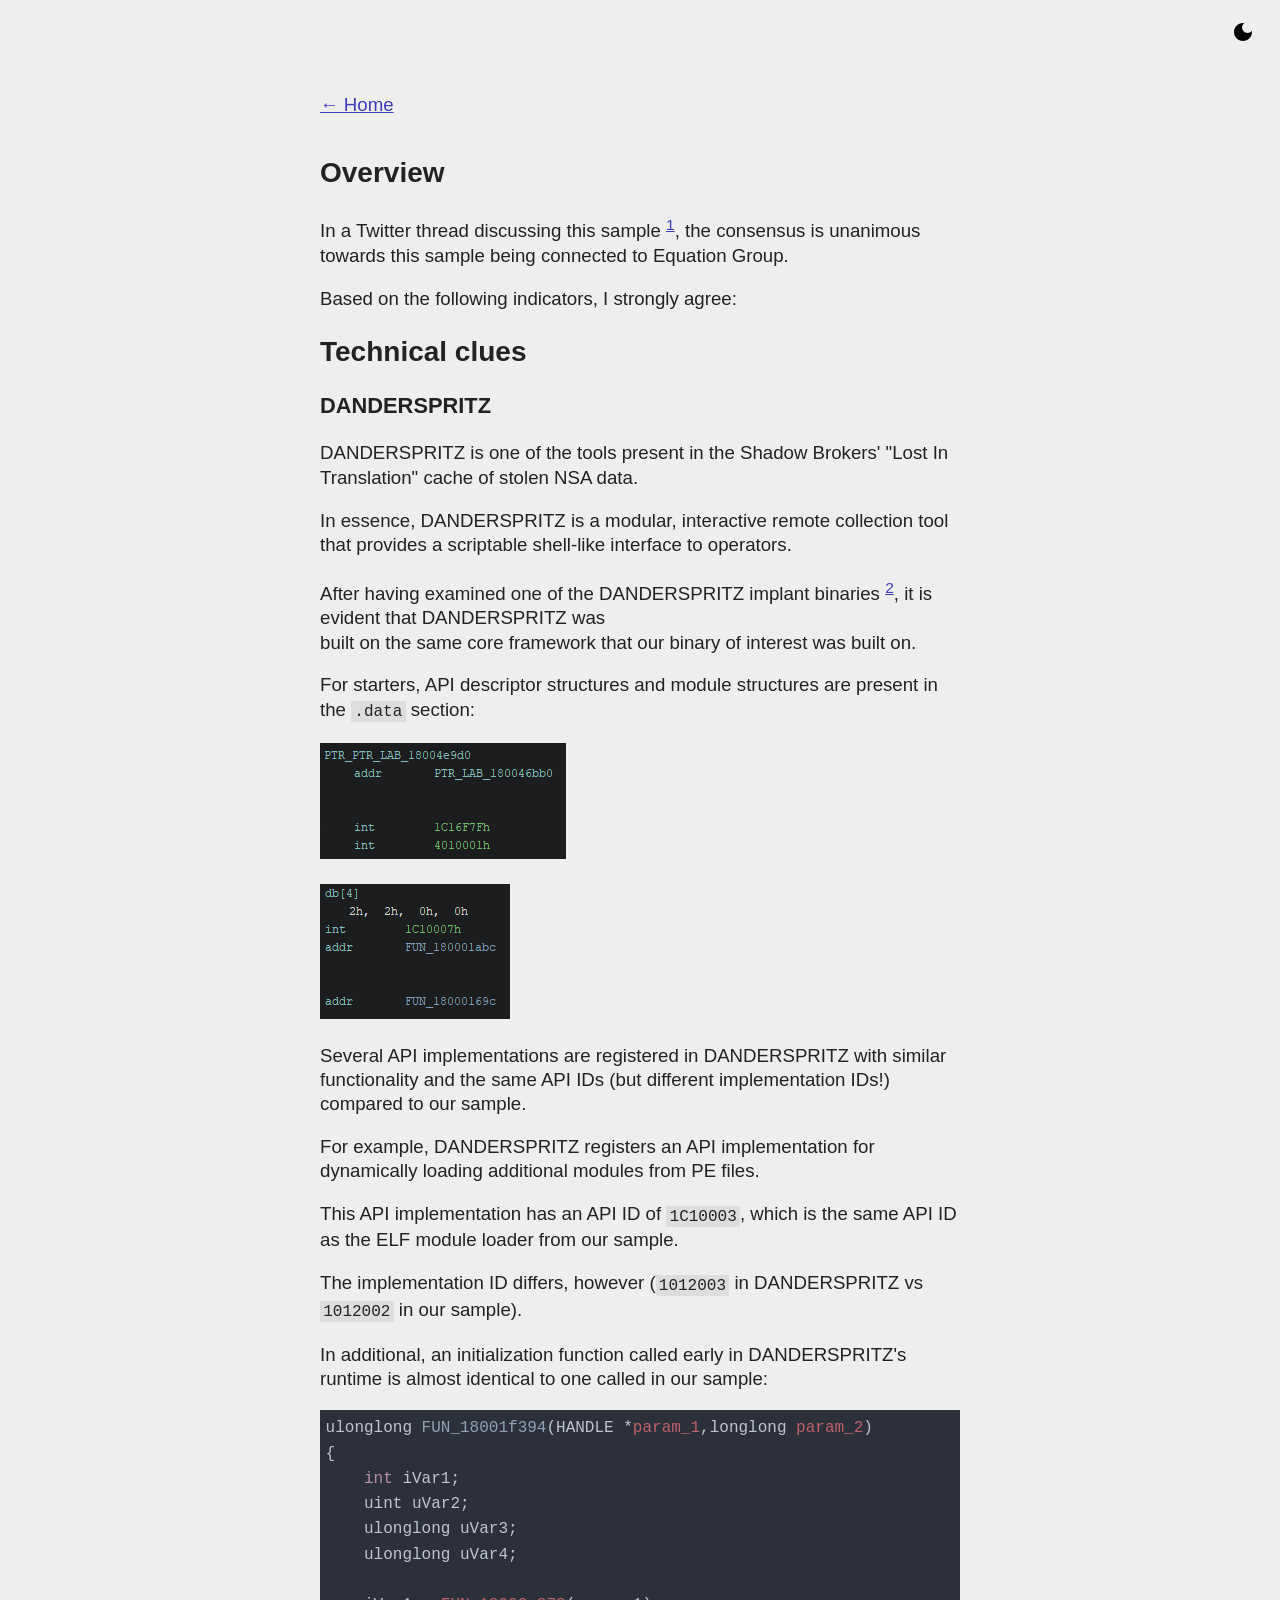
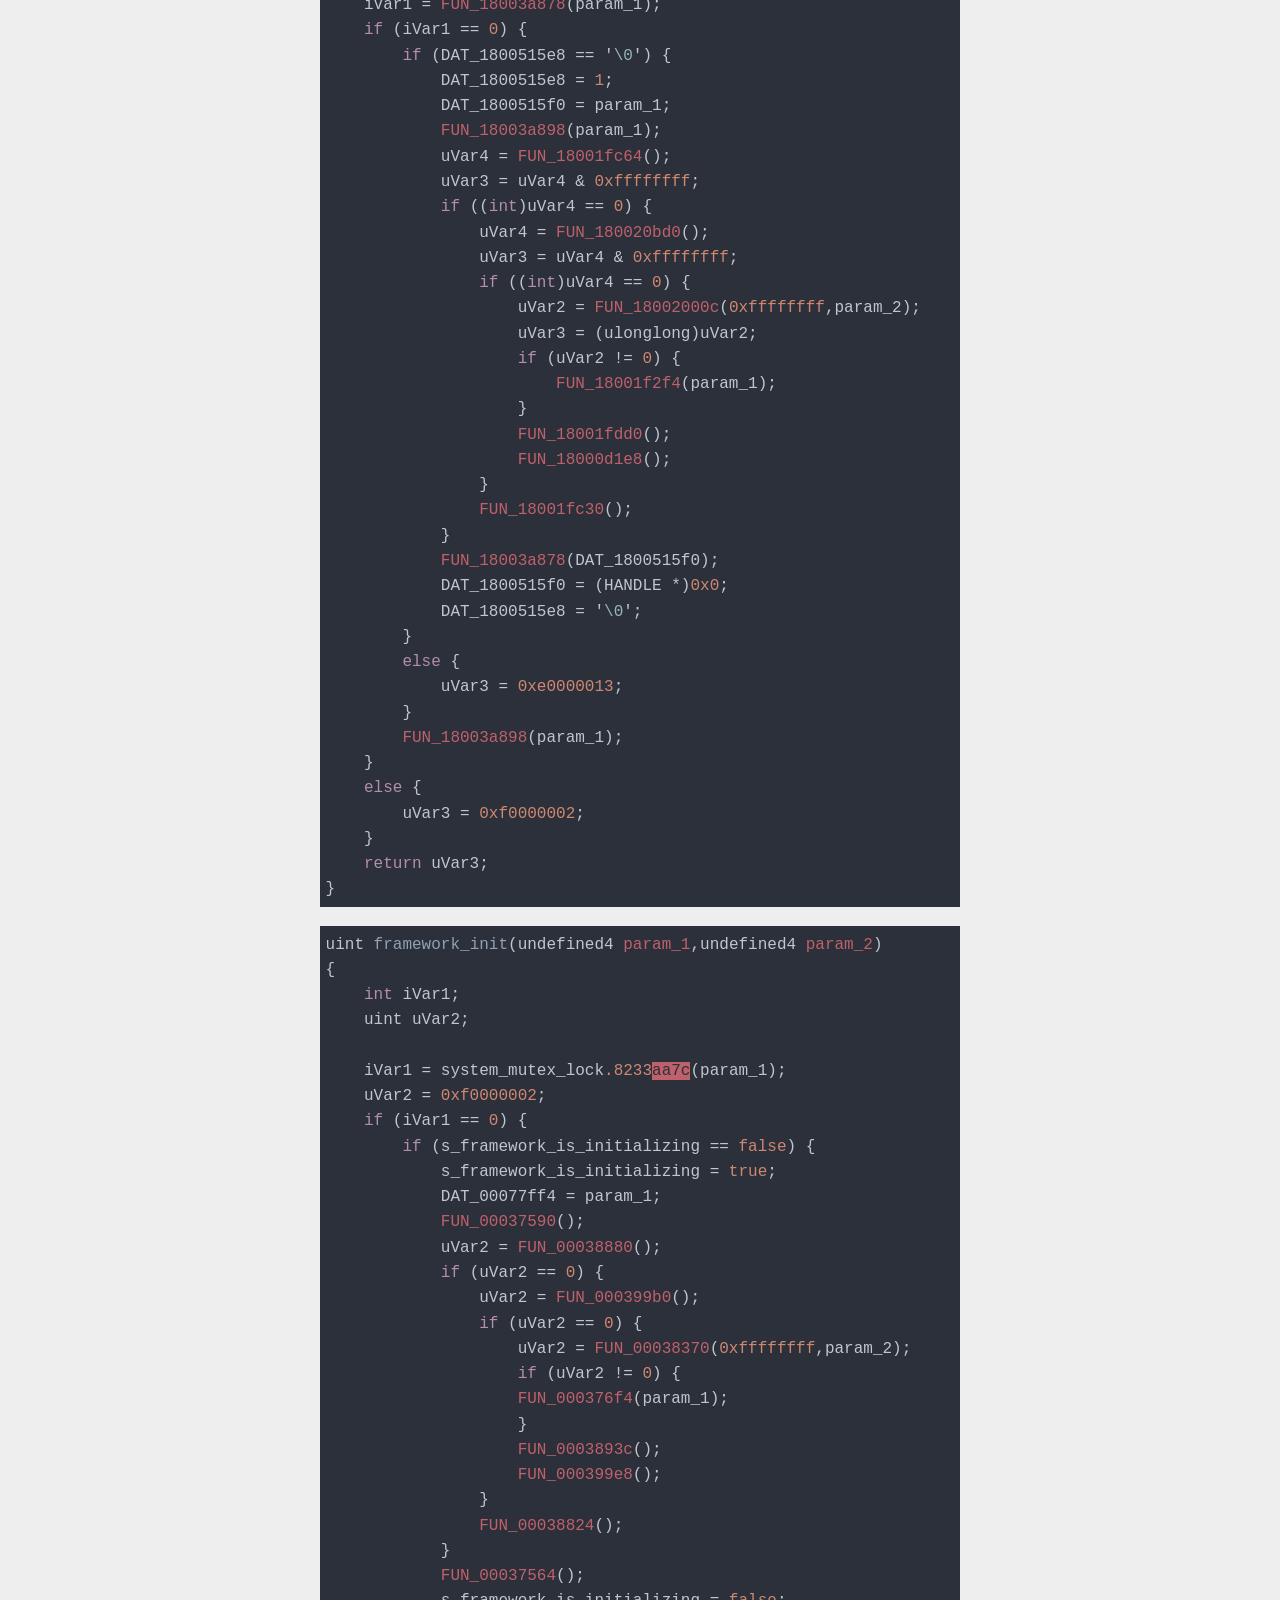
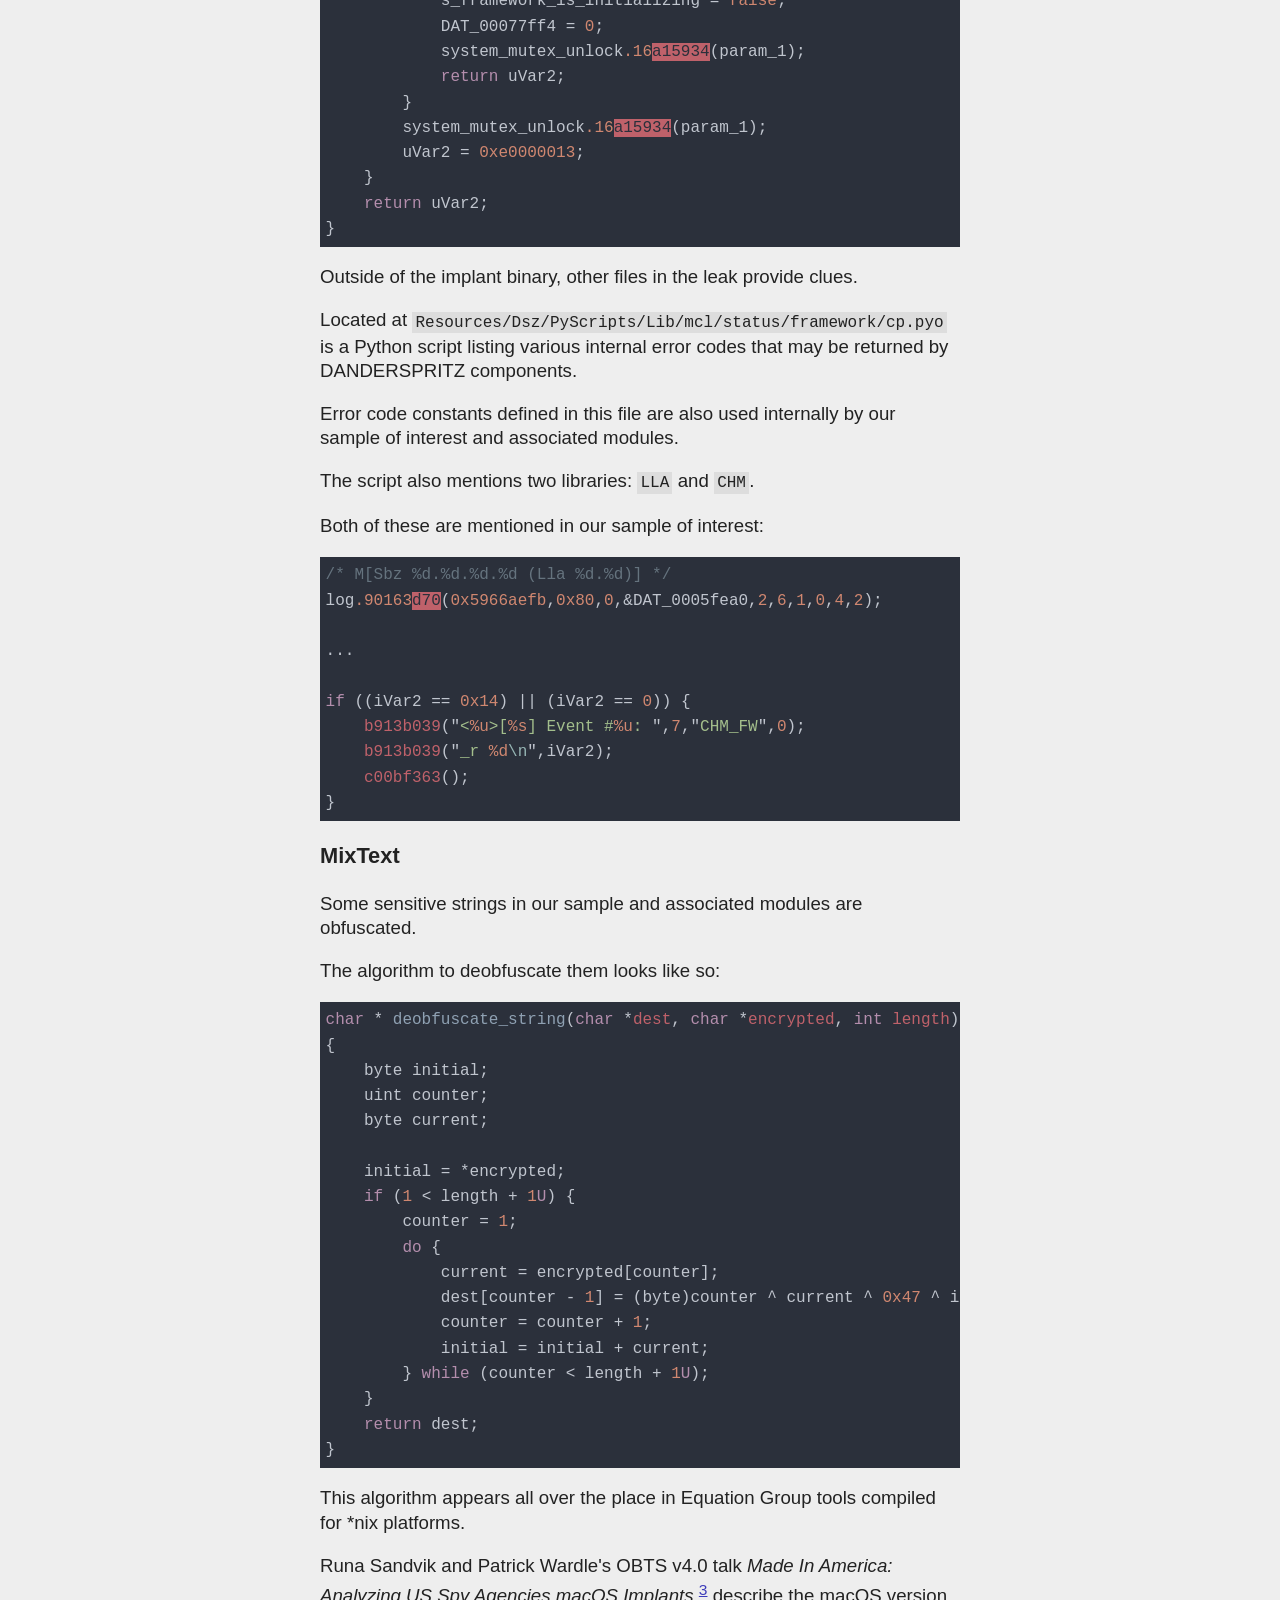
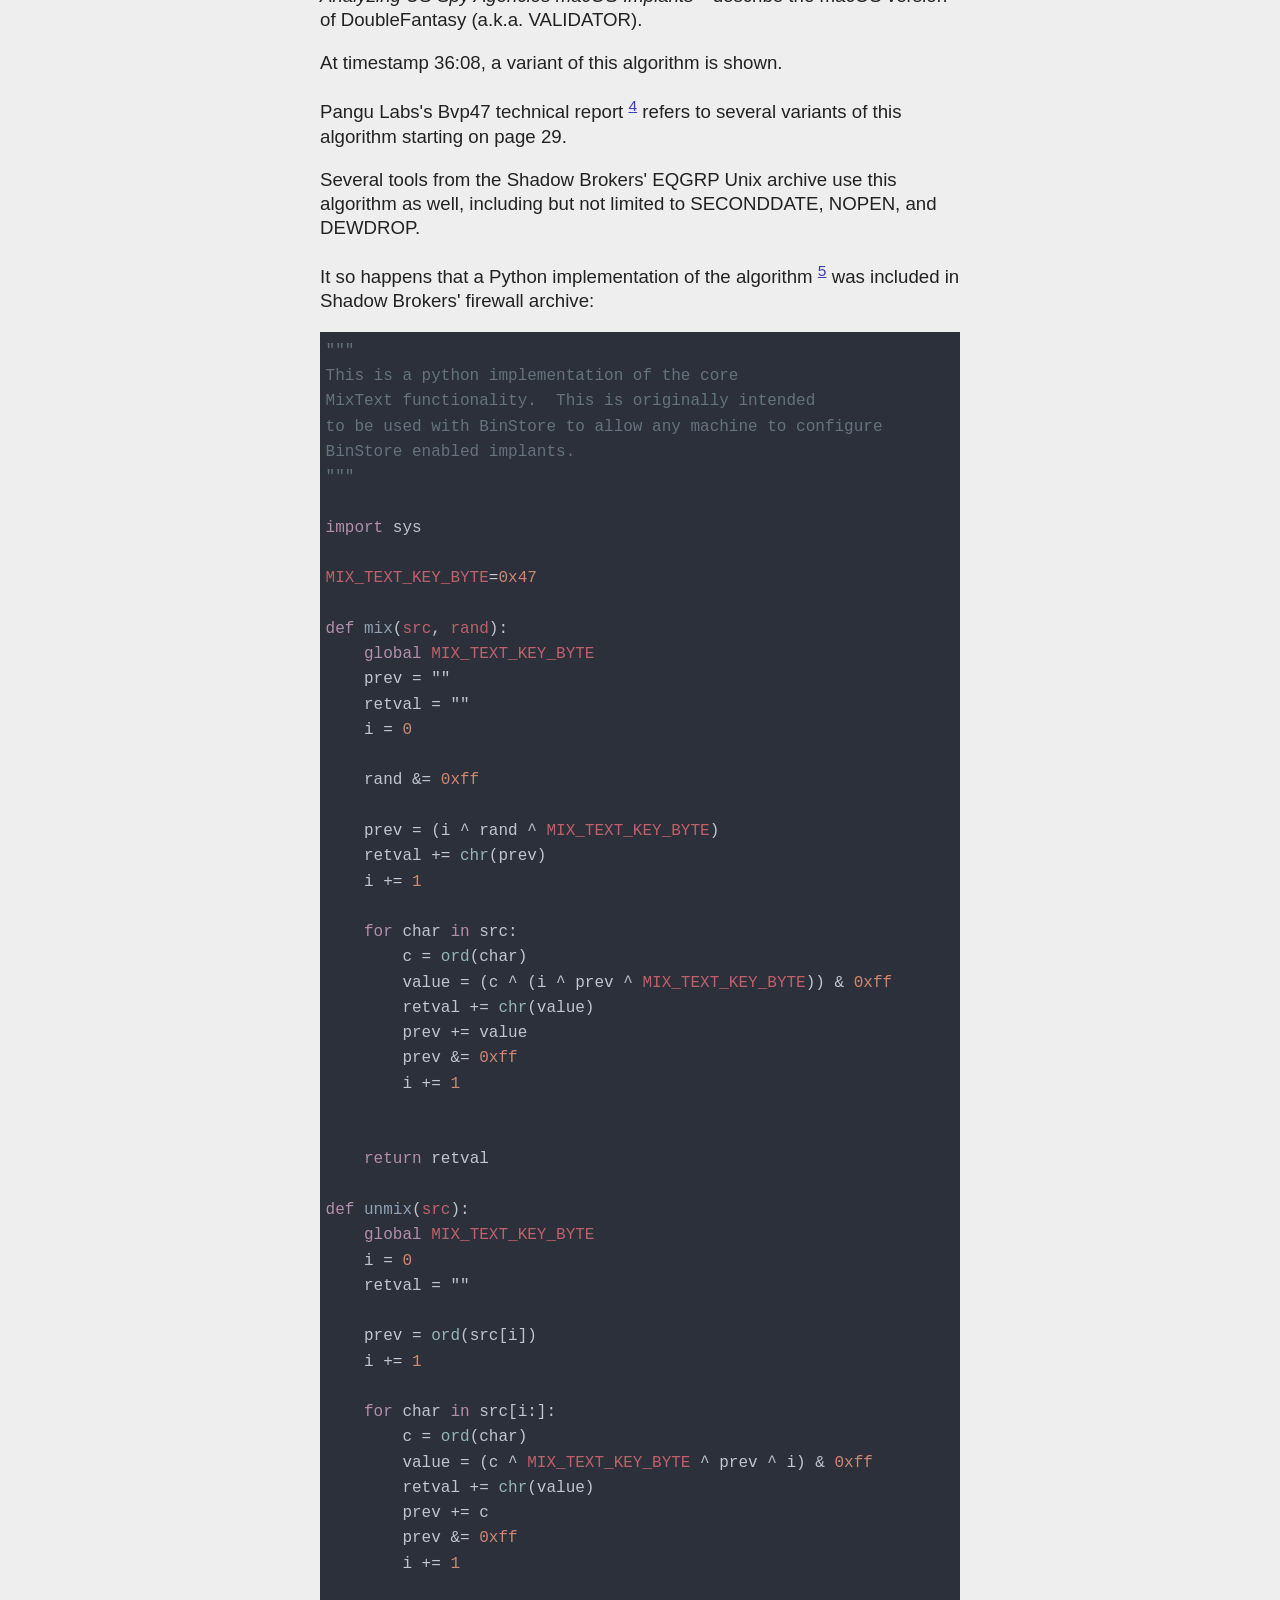
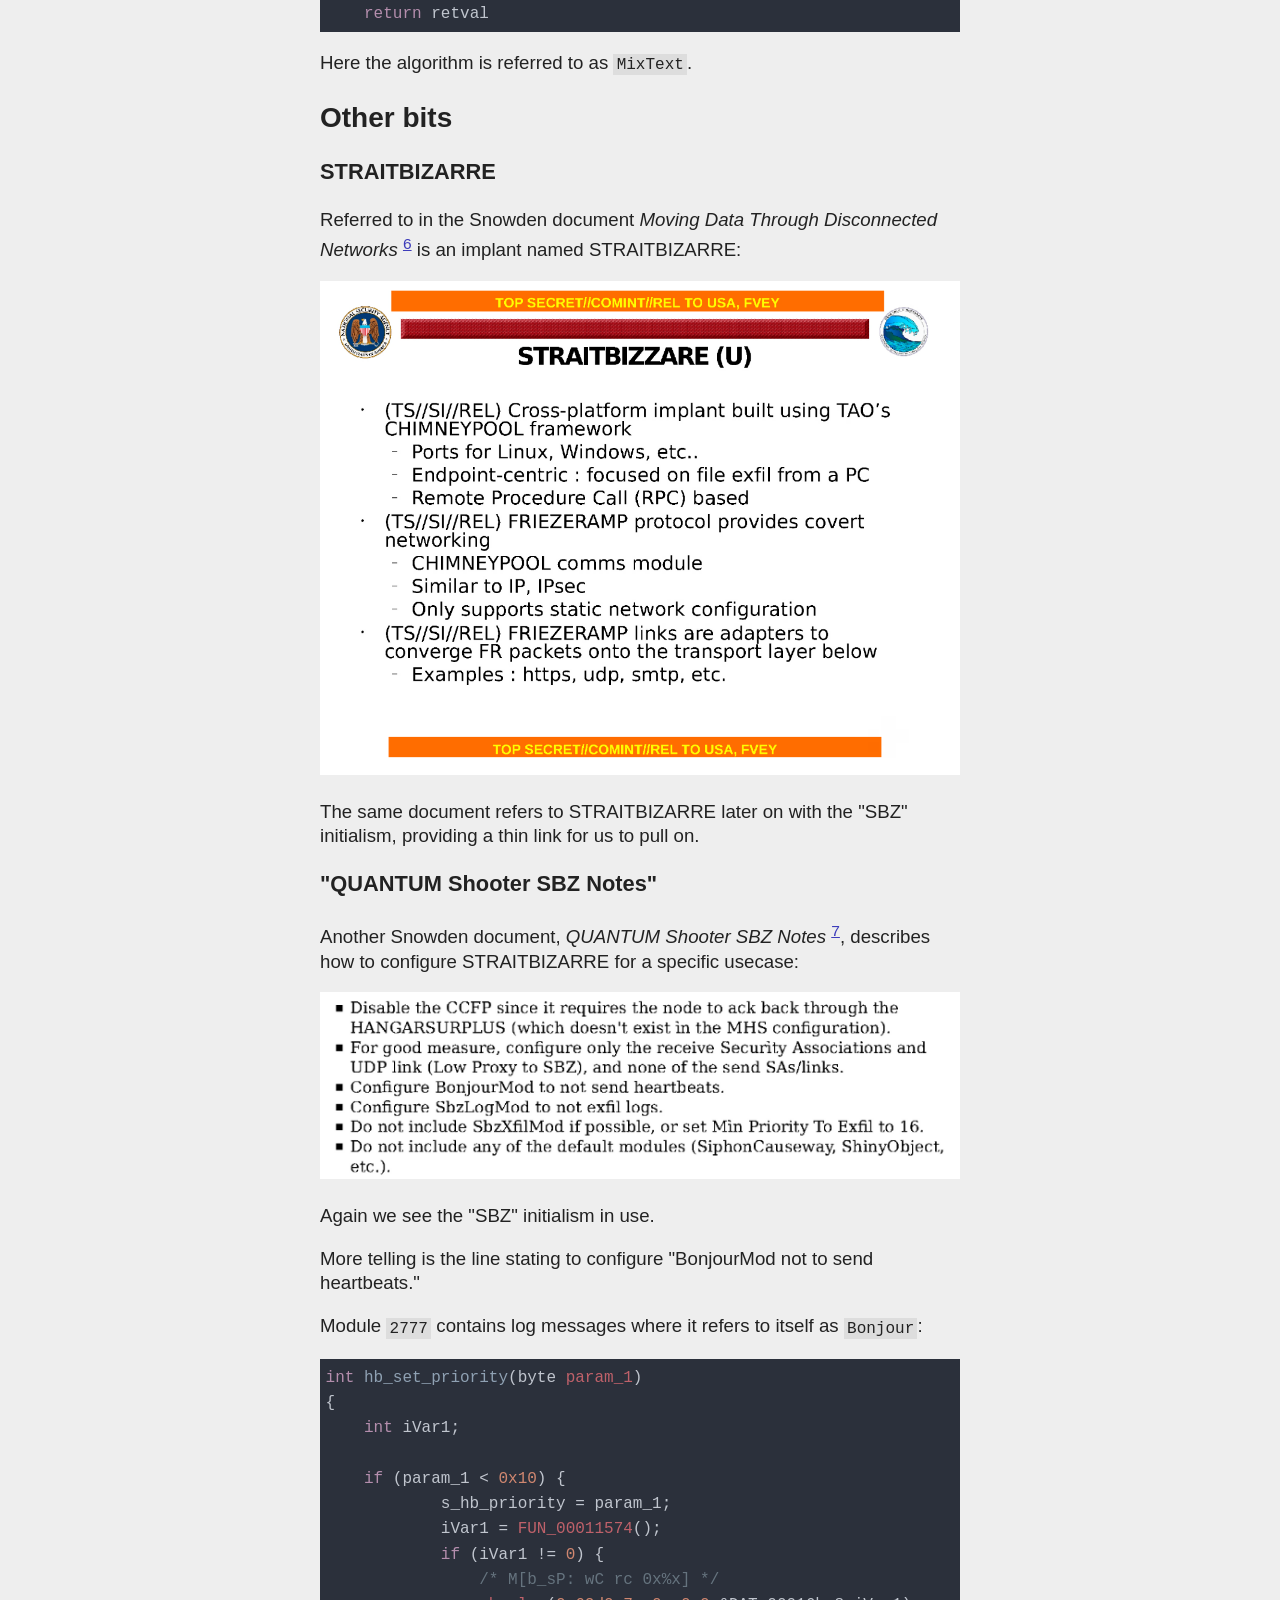
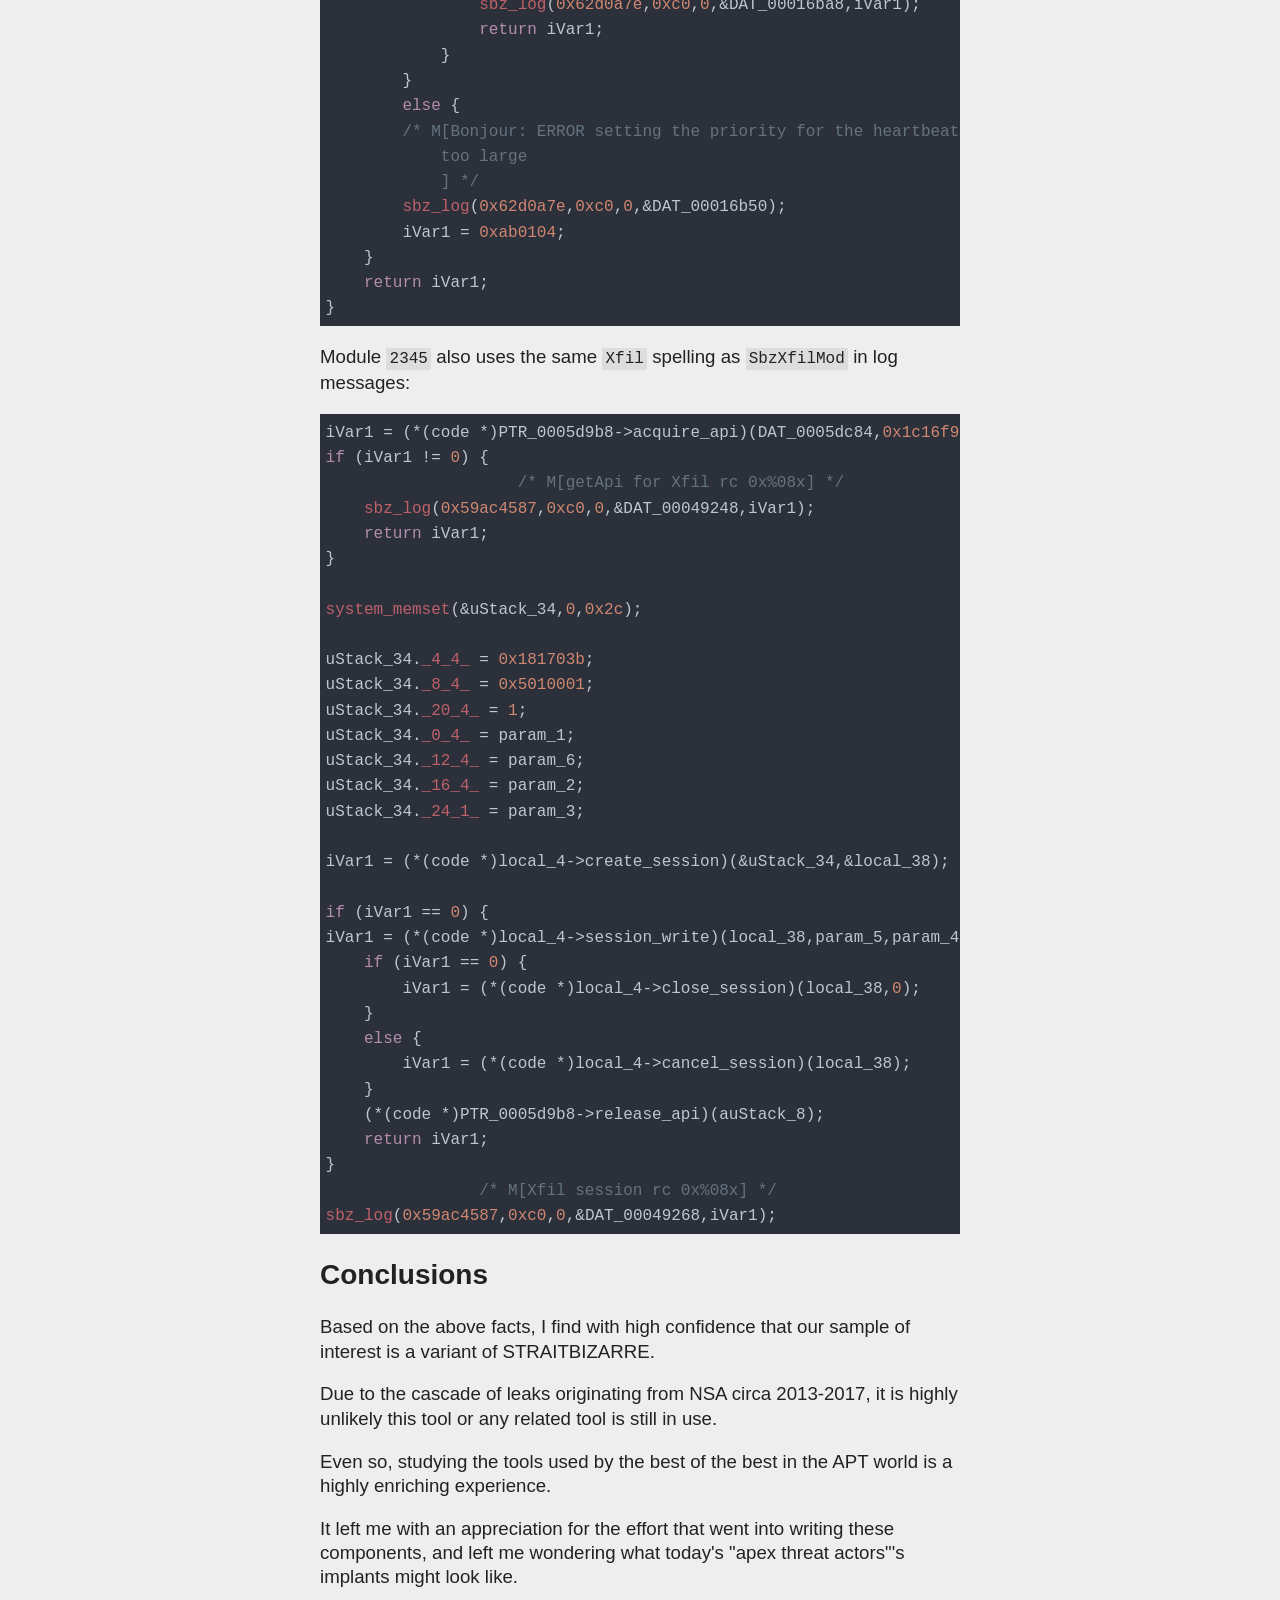
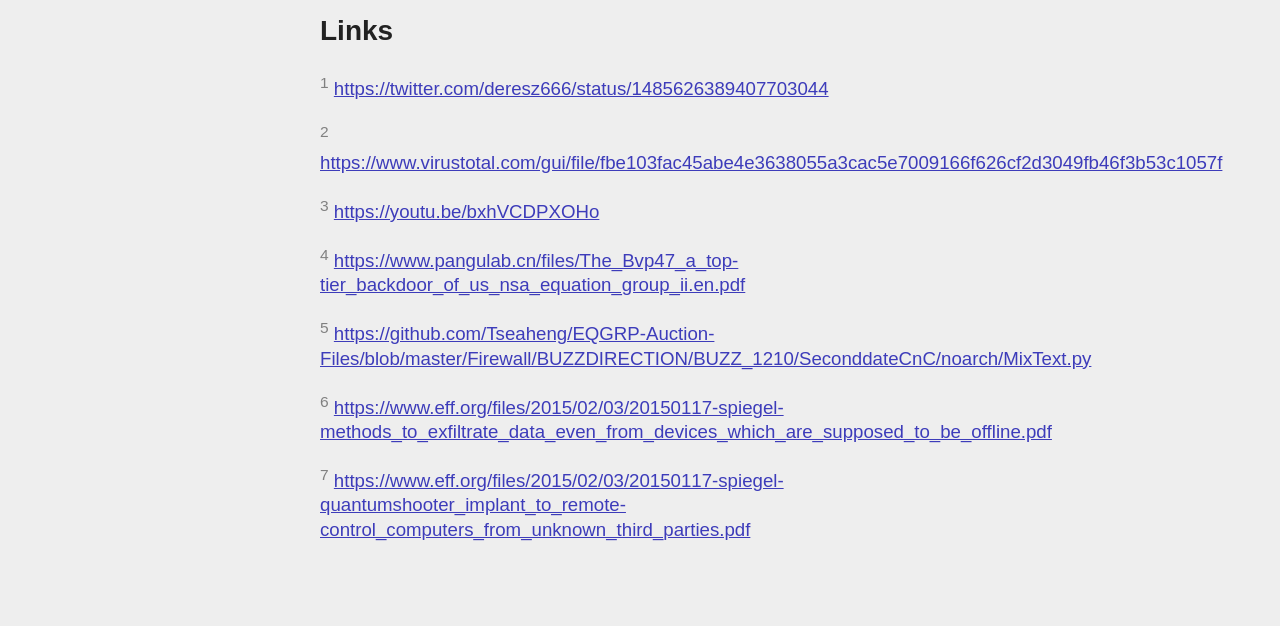
<file: blog/a-quick-glimpse-sbz/attribution/index.html>
<!DOCTYPE html>
<html lang="en">
<head>
    <meta charset="utf-8">
    <meta name="viewport" content="width=device-width, initial-scale=1">
    <meta name="description" content="">
    <title>clayton&#x27;s site | </title>
    
    <link rel="stylesheet" href="https://netadr.github.io/style.css?h=8b0c8e67741cde488629">
    
</head>
<body>
    
<header class="space">
    <a href="https:&#x2F;&#x2F;netadr.github.io">&LeftArrow; Home</a>
</header>

    
<main>
    <h1></h1>
    
    <div class="space"></div>
    <h2 id="overview">Overview</h2>
<p>In a Twitter thread discussing this sample <sup class="footnote-reference"><a href="#1">1</a></sup>, the consensus is unanimous towards this sample being connected to Equation Group.</p>
<p>Based on the following indicators, I strongly agree:</p>
<h2 id="technical-clues">Technical clues</h2>
<h3 id="danderspritz">DANDERSPRITZ</h3>
<p>DANDERSPRITZ is one of the tools present in the Shadow Brokers' &quot;Lost In Translation&quot; cache of stolen NSA data.</p>
<p>In essence, DANDERSPRITZ is a modular, interactive remote collection tool that provides a scriptable shell-like interface to operators.</p>
<p>After having examined one of the DANDERSPRITZ implant binaries <sup class="footnote-reference"><a href="#2">2</a></sup>, it is evident that DANDERSPRITZ was<br />
built on the same core framework that our binary of interest was built on.</p>
<p>For starters, API descriptor structures and module structures are present in the <code>.data</code> section:</p>
<p><img src="../dsz-api.png" alt="Example of API descriptor in DANDERSPRITZ" /></p>
<p><img src="../dsz-module.png" alt="Example of module descriptor in DANDERSPRITZ" /></p>
<p>Several API implementations are registered in DANDERSPRITZ with similar functionality and the 
same API IDs (but different implementation IDs!) compared to our sample.</p>
<p>For example, DANDERSPRITZ registers an API implementation for dynamically loading additional modules from PE files.</p>
<p>This API implementation has an API ID of <code>1C10003</code>, which is the same API ID as the ELF module loader from our sample.</p>
<p>The implementation ID differs, however (<code>1012003</code> in DANDERSPRITZ vs <code>1012002</code> in our sample).</p>
<p>In additional, an initialization function called early in DANDERSPRITZ's runtime is almost identical to one called in our sample:</p>
<pre data-lang="c" style="background-color:#2b303b;color:#c0c5ce;" class="language-c "><code class="language-c" data-lang="c"><span>ulonglong </span><span style="color:#8fa1b3;">FUN_18001f394</span><span>(HANDLE *</span><span style="color:#bf616a;">param_1</span><span>,longlong </span><span style="color:#bf616a;">param_2</span><span>)
</span><span>{
</span><span>    </span><span style="color:#b48ead;">int</span><span> iVar1;
</span><span>    uint uVar2;
</span><span>    ulonglong uVar3;
</span><span>    ulonglong uVar4;
</span><span>
</span><span>    iVar1 = </span><span style="color:#bf616a;">FUN_18003a878</span><span>(param_1);
</span><span>    </span><span style="color:#b48ead;">if </span><span>(iVar1 == </span><span style="color:#d08770;">0</span><span>) {
</span><span>        </span><span style="color:#b48ead;">if </span><span>(DAT_1800515e8 == &#39;</span><span style="color:#96b5b4;">\0</span><span>&#39;) {
</span><span>            DAT_1800515e8 = </span><span style="color:#d08770;">1</span><span>;
</span><span>            DAT_1800515f0 = param_1;
</span><span>            </span><span style="color:#bf616a;">FUN_18003a898</span><span>(param_1);
</span><span>            uVar4 = </span><span style="color:#bf616a;">FUN_18001fc64</span><span>();
</span><span>            uVar3 = uVar4 &amp; </span><span style="color:#d08770;">0xffffffff</span><span>;
</span><span>            </span><span style="color:#b48ead;">if </span><span>((</span><span style="color:#b48ead;">int</span><span>)uVar4 == </span><span style="color:#d08770;">0</span><span>) {
</span><span>                uVar4 = </span><span style="color:#bf616a;">FUN_180020bd0</span><span>();
</span><span>                uVar3 = uVar4 &amp; </span><span style="color:#d08770;">0xffffffff</span><span>;
</span><span>                </span><span style="color:#b48ead;">if </span><span>((</span><span style="color:#b48ead;">int</span><span>)uVar4 == </span><span style="color:#d08770;">0</span><span>) {
</span><span>                    uVar2 = </span><span style="color:#bf616a;">FUN_18002000c</span><span>(</span><span style="color:#d08770;">0xffffffff</span><span>,param_2);
</span><span>                    uVar3 = (ulonglong)uVar2;
</span><span>                    </span><span style="color:#b48ead;">if </span><span>(uVar2 != </span><span style="color:#d08770;">0</span><span>) {
</span><span>                        </span><span style="color:#bf616a;">FUN_18001f2f4</span><span>(param_1);
</span><span>                    }
</span><span>                    </span><span style="color:#bf616a;">FUN_18001fdd0</span><span>();
</span><span>                    </span><span style="color:#bf616a;">FUN_18000d1e8</span><span>();
</span><span>                }
</span><span>                </span><span style="color:#bf616a;">FUN_18001fc30</span><span>();
</span><span>            }
</span><span>            </span><span style="color:#bf616a;">FUN_18003a878</span><span>(DAT_1800515f0);
</span><span>            DAT_1800515f0 = (HANDLE *)</span><span style="color:#d08770;">0x0</span><span>;
</span><span>            DAT_1800515e8 = &#39;</span><span style="color:#96b5b4;">\0</span><span>&#39;;
</span><span>        }
</span><span>        </span><span style="color:#b48ead;">else </span><span>{
</span><span>            uVar3 = </span><span style="color:#d08770;">0xe0000013</span><span>;
</span><span>        }
</span><span>        </span><span style="color:#bf616a;">FUN_18003a898</span><span>(param_1);
</span><span>    }
</span><span>    </span><span style="color:#b48ead;">else </span><span>{
</span><span>        uVar3 = </span><span style="color:#d08770;">0xf0000002</span><span>;
</span><span>    }
</span><span>    </span><span style="color:#b48ead;">return</span><span> uVar3;
</span><span>}
</span></code></pre>
<pre data-lang="c" style="background-color:#2b303b;color:#c0c5ce;" class="language-c "><code class="language-c" data-lang="c"><span>uint </span><span style="color:#8fa1b3;">framework_init</span><span>(undefined4 </span><span style="color:#bf616a;">param_1</span><span>,undefined4 </span><span style="color:#bf616a;">param_2</span><span>)
</span><span>{
</span><span>    </span><span style="color:#b48ead;">int</span><span> iVar1;
</span><span>    uint uVar2;
</span><span>
</span><span>    iVar1 = system_mutex_lock</span><span style="color:#d08770;">.8233</span><span style="background-color:#bf616a;color:#2b303b;">aa7c</span><span>(param_1);
</span><span>    uVar2 = </span><span style="color:#d08770;">0xf0000002</span><span>;
</span><span>    </span><span style="color:#b48ead;">if </span><span>(iVar1 == </span><span style="color:#d08770;">0</span><span>) {
</span><span>        </span><span style="color:#b48ead;">if </span><span>(s_framework_is_initializing == </span><span style="color:#d08770;">false</span><span>) {
</span><span>            s_framework_is_initializing = </span><span style="color:#d08770;">true</span><span>;
</span><span>            DAT_00077ff4 = param_1;
</span><span>            </span><span style="color:#bf616a;">FUN_00037590</span><span>();
</span><span>            uVar2 = </span><span style="color:#bf616a;">FUN_00038880</span><span>();
</span><span>            </span><span style="color:#b48ead;">if </span><span>(uVar2 == </span><span style="color:#d08770;">0</span><span>) {
</span><span>                uVar2 = </span><span style="color:#bf616a;">FUN_000399b0</span><span>();
</span><span>                </span><span style="color:#b48ead;">if </span><span>(uVar2 == </span><span style="color:#d08770;">0</span><span>) {
</span><span>                    uVar2 = </span><span style="color:#bf616a;">FUN_00038370</span><span>(</span><span style="color:#d08770;">0xffffffff</span><span>,param_2);
</span><span>                    </span><span style="color:#b48ead;">if </span><span>(uVar2 != </span><span style="color:#d08770;">0</span><span>) {
</span><span>                    </span><span style="color:#bf616a;">FUN_000376f4</span><span>(param_1);
</span><span>                    }
</span><span>                    </span><span style="color:#bf616a;">FUN_0003893c</span><span>();
</span><span>                    </span><span style="color:#bf616a;">FUN_000399e8</span><span>();
</span><span>                }
</span><span>                </span><span style="color:#bf616a;">FUN_00038824</span><span>();
</span><span>            }
</span><span>            </span><span style="color:#bf616a;">FUN_00037564</span><span>();
</span><span>            s_framework_is_initializing = </span><span style="color:#d08770;">false</span><span>;
</span><span>            DAT_00077ff4 = </span><span style="color:#d08770;">0</span><span>;
</span><span>            system_mutex_unlock</span><span style="color:#d08770;">.16</span><span style="background-color:#bf616a;color:#2b303b;">a15934</span><span>(param_1);
</span><span>            </span><span style="color:#b48ead;">return</span><span> uVar2;
</span><span>        }
</span><span>        system_mutex_unlock</span><span style="color:#d08770;">.16</span><span style="background-color:#bf616a;color:#2b303b;">a15934</span><span>(param_1);
</span><span>        uVar2 = </span><span style="color:#d08770;">0xe0000013</span><span>;
</span><span>    }
</span><span>    </span><span style="color:#b48ead;">return</span><span> uVar2;
</span><span>}
</span></code></pre>
<p>Outside of the implant binary, other files in the leak provide clues.</p>
<p>Located at <code>Resources/Dsz/PyScripts/Lib/mcl/status/framework/cp.pyo</code> is a Python script listing various internal error codes that may be returned by DANDERSPRITZ components.</p>
<p>Error code constants defined in this file are also used internally by our sample of interest and associated modules.</p>
<p>The script also mentions two libraries: <code>LLA</code> and <code>CHM</code>.</p>
<p>Both of these are mentioned in our sample of interest:</p>
<pre data-lang="c" style="background-color:#2b303b;color:#c0c5ce;" class="language-c "><code class="language-c" data-lang="c"><span style="color:#65737e;">/* M[Sbz %d.%d.%d.%d (Lla %d.%d)] */
</span><span>log</span><span style="color:#d08770;">.90163</span><span style="background-color:#bf616a;color:#2b303b;">d70</span><span>(</span><span style="color:#d08770;">0x5966aefb</span><span>,</span><span style="color:#d08770;">0x80</span><span>,</span><span style="color:#d08770;">0</span><span>,&amp;DAT_0005fea0,</span><span style="color:#d08770;">2</span><span>,</span><span style="color:#d08770;">6</span><span>,</span><span style="color:#d08770;">1</span><span>,</span><span style="color:#d08770;">0</span><span>,</span><span style="color:#d08770;">4</span><span>,</span><span style="color:#d08770;">2</span><span>);
</span><span>
</span><span>...
</span><span>
</span><span style="color:#b48ead;">if </span><span>((iVar2 == </span><span style="color:#d08770;">0x14</span><span>) || (iVar2 == </span><span style="color:#d08770;">0</span><span>)) {
</span><span>    </span><span style="color:#bf616a;">b913b039</span><span>(&quot;</span><span style="color:#a3be8c;">&lt;</span><span style="color:#d08770;">%u</span><span style="color:#a3be8c;">&gt;[</span><span style="color:#d08770;">%s</span><span style="color:#a3be8c;">] Event #</span><span style="color:#d08770;">%u</span><span style="color:#a3be8c;">: </span><span>&quot;,</span><span style="color:#d08770;">7</span><span>,&quot;</span><span style="color:#a3be8c;">CHM_FW</span><span>&quot;,</span><span style="color:#d08770;">0</span><span>);
</span><span>    </span><span style="color:#bf616a;">b913b039</span><span>(&quot;</span><span style="color:#a3be8c;">_r </span><span style="color:#d08770;">%d</span><span style="color:#96b5b4;">\n</span><span>&quot;,iVar2);
</span><span>    </span><span style="color:#bf616a;">c00bf363</span><span>();
</span><span>}
</span></code></pre>
<h3 id="mixtext">MixText</h3>
<p>Some sensitive strings in our sample and associated modules are obfuscated.</p>
<p>The algorithm to deobfuscate them looks like so:</p>
<pre data-lang="c" style="background-color:#2b303b;color:#c0c5ce;" class="language-c "><code class="language-c" data-lang="c"><span style="color:#b48ead;">char </span><span>* </span><span style="color:#8fa1b3;">deobfuscate_string</span><span>(</span><span style="color:#b48ead;">char </span><span>*</span><span style="color:#bf616a;">dest</span><span>, </span><span style="color:#b48ead;">char </span><span>*</span><span style="color:#bf616a;">encrypted</span><span>, </span><span style="color:#b48ead;">int </span><span style="color:#bf616a;">length</span><span>)
</span><span>{
</span><span>    byte initial;
</span><span>    uint counter;
</span><span>    byte current;
</span><span>  
</span><span>    initial = *encrypted;
</span><span>    </span><span style="color:#b48ead;">if </span><span>(</span><span style="color:#d08770;">1 </span><span>&lt; length + </span><span style="color:#d08770;">1</span><span style="color:#b48ead;">U</span><span>) {
</span><span>        counter = </span><span style="color:#d08770;">1</span><span>;
</span><span>        </span><span style="color:#b48ead;">do </span><span>{
</span><span>            current = encrypted[counter];
</span><span>            dest[counter - </span><span style="color:#d08770;">1</span><span>] = (byte)counter ^ current ^ </span><span style="color:#d08770;">0x47 </span><span>^ initial;
</span><span>            counter = counter + </span><span style="color:#d08770;">1</span><span>;
</span><span>            initial = initial + current;
</span><span>        } </span><span style="color:#b48ead;">while </span><span>(counter &lt; length + </span><span style="color:#d08770;">1</span><span style="color:#b48ead;">U</span><span>);
</span><span>    }
</span><span>    </span><span style="color:#b48ead;">return</span><span> dest;
</span><span>}
</span></code></pre>
<p>This algorithm appears all over the place in Equation Group tools compiled for *nix platforms.</p>
<p>Runa Sandvik and Patrick Wardle's OBTS v4.0 talk <em>Made In America: Analyzing US Spy Agencies macOS Implants</em> <sup class="footnote-reference"><a href="#3">3</a></sup> 
describe the macOS version of DoubleFantasy (a.k.a. VALIDATOR).</p>
<p>At timestamp 36:08, a variant of this algorithm is shown.</p>
<p>Pangu Labs's Bvp47 technical report <sup class="footnote-reference"><a href="#4">4</a></sup> refers to several variants of this algorithm starting on page 29.</p>
<p>Several tools from the Shadow Brokers' EQGRP Unix archive use this algorithm as well, including but not limited to SECONDDATE,
NOPEN, and DEWDROP.</p>
<p>It so happens that a Python implementation of the algorithm <sup class="footnote-reference"><a href="#5">5</a></sup> was included in Shadow Brokers' firewall archive:</p>
<pre data-lang="py" style="background-color:#2b303b;color:#c0c5ce;" class="language-py "><code class="language-py" data-lang="py"><span style="color:#65737e;">&quot;&quot;&quot;
</span><span style="color:#65737e;">This is a python implementation of the core
</span><span style="color:#65737e;">MixText functionality.  This is originally intended
</span><span style="color:#65737e;">to be used with BinStore to allow any machine to configure
</span><span style="color:#65737e;">BinStore enabled implants.
</span><span style="color:#65737e;">&quot;&quot;&quot;
</span><span>
</span><span style="color:#b48ead;">import </span><span>sys
</span><span>
</span><span style="color:#bf616a;">MIX_TEXT_KEY_BYTE</span><span>=</span><span style="color:#d08770;">0x47
</span><span>
</span><span style="color:#b48ead;">def </span><span style="color:#8fa1b3;">mix</span><span>(</span><span style="color:#bf616a;">src</span><span>, </span><span style="color:#bf616a;">rand</span><span>):
</span><span>    </span><span style="color:#b48ead;">global </span><span style="color:#bf616a;">MIX_TEXT_KEY_BYTE
</span><span>    prev = &quot;&quot;
</span><span>    retval = &quot;&quot;
</span><span>    i = </span><span style="color:#d08770;">0
</span><span>
</span><span>    rand &amp;= </span><span style="color:#d08770;">0xff
</span><span>    
</span><span>    prev = (i ^ rand ^ </span><span style="color:#bf616a;">MIX_TEXT_KEY_BYTE</span><span>)
</span><span>    retval += </span><span style="color:#96b5b4;">chr</span><span>(prev)
</span><span>    i += </span><span style="color:#d08770;">1
</span><span>
</span><span>    </span><span style="color:#b48ead;">for </span><span>char </span><span style="color:#b48ead;">in </span><span>src:
</span><span>        c = </span><span style="color:#96b5b4;">ord</span><span>(char)
</span><span>        value = (c ^ (i ^ prev ^ </span><span style="color:#bf616a;">MIX_TEXT_KEY_BYTE</span><span>)) &amp; </span><span style="color:#d08770;">0xff
</span><span>        retval += </span><span style="color:#96b5b4;">chr</span><span>(value)
</span><span>        prev += value
</span><span>        prev &amp;= </span><span style="color:#d08770;">0xff
</span><span>        i += </span><span style="color:#d08770;">1        
</span><span>        
</span><span>        
</span><span>    </span><span style="color:#b48ead;">return </span><span>retval
</span><span>
</span><span style="color:#b48ead;">def </span><span style="color:#8fa1b3;">unmix</span><span>(</span><span style="color:#bf616a;">src</span><span>):
</span><span>    </span><span style="color:#b48ead;">global </span><span style="color:#bf616a;">MIX_TEXT_KEY_BYTE
</span><span>    i = </span><span style="color:#d08770;">0
</span><span>    retval = &quot;&quot;
</span><span>    
</span><span>    prev = </span><span style="color:#96b5b4;">ord</span><span>(src[i])
</span><span>    i += </span><span style="color:#d08770;">1
</span><span>
</span><span>    </span><span style="color:#b48ead;">for </span><span>char </span><span style="color:#b48ead;">in </span><span>src[i:]:
</span><span>        c = </span><span style="color:#96b5b4;">ord</span><span>(char)
</span><span>        value = (c ^ </span><span style="color:#bf616a;">MIX_TEXT_KEY_BYTE </span><span>^ prev ^ i) &amp; </span><span style="color:#d08770;">0xff
</span><span>        retval += </span><span style="color:#96b5b4;">chr</span><span>(value)
</span><span>        prev += c
</span><span>        prev &amp;= </span><span style="color:#d08770;">0xff
</span><span>        i += </span><span style="color:#d08770;">1
</span><span>        
</span><span>    </span><span style="color:#b48ead;">return </span><span>retval
</span></code></pre>
<p>Here the algorithm is referred to as <code>MixText</code>.</p>
<h2 id="other-bits">Other bits</h2>
<h3 id="straitbizarre">STRAITBIZARRE</h3>
<p>Referred to in the Snowden document <em>Moving Data Through Disconnected Networks</em> <sup class="footnote-reference"><a href="#6">6</a></sup> is an implant named STRAITBIZARRE:</p>
<p><img src="../straitbizarre.png" alt="Mention of STRAITBIZARRE in &quot;Moving Data Through Disconnected Networks&quot;" /></p>
<p>The same document refers to STRAITBIZARRE later on with the &quot;SBZ&quot; initialism, providing a thin link for us to pull on.</p>
<h3 id="quantum-shooter-sbz-notes">&quot;QUANTUM Shooter SBZ Notes&quot;</h3>
<p>Another Snowden document, <em>QUANTUM Shooter SBZ Notes</em> <sup class="footnote-reference"><a href="#7">7</a></sup>, describes how to configure STRAITBIZARRE for a specific usecase:</p>
<p><img src="../mhs-sbz.png" alt="Image showing instructions on how to configure SBZ" /></p>
<p>Again we see the &quot;SBZ&quot; initialism in use.</p>
<p>More telling is the line stating to configure &quot;BonjourMod not to send heartbeats.&quot;</p>
<p>Module <code>2777</code> contains log messages where it refers to itself as <code>Bonjour</code>:</p>
<pre data-lang="c" style="background-color:#2b303b;color:#c0c5ce;" class="language-c "><code class="language-c" data-lang="c"><span style="color:#b48ead;">int </span><span style="color:#8fa1b3;">hb_set_priority</span><span>(byte </span><span style="color:#bf616a;">param_1</span><span>)
</span><span>{
</span><span>    </span><span style="color:#b48ead;">int</span><span> iVar1;
</span><span>
</span><span>    </span><span style="color:#b48ead;">if </span><span>(param_1 &lt; </span><span style="color:#d08770;">0x10</span><span>) {
</span><span>            s_hb_priority = param_1;
</span><span>            iVar1 = </span><span style="color:#bf616a;">FUN_00011574</span><span>();
</span><span>            </span><span style="color:#b48ead;">if </span><span>(iVar1 != </span><span style="color:#d08770;">0</span><span>) {
</span><span>                </span><span style="color:#65737e;">/* M[b_sP: wC rc 0x%x] */
</span><span>                </span><span style="color:#bf616a;">sbz_log</span><span>(</span><span style="color:#d08770;">0x62d0a7e</span><span>,</span><span style="color:#d08770;">0xc0</span><span>,</span><span style="color:#d08770;">0</span><span>,&amp;DAT_00016ba8,iVar1);
</span><span>                </span><span style="color:#b48ead;">return</span><span> iVar1;
</span><span>            }
</span><span>        }
</span><span>        </span><span style="color:#b48ead;">else </span><span>{
</span><span>        </span><span style="color:#65737e;">/* M[Bonjour: ERROR setting the priority for the heartbeat. The parameter was
</span><span style="color:#65737e;">            too large
</span><span style="color:#65737e;">            ] */
</span><span>        </span><span style="color:#bf616a;">sbz_log</span><span>(</span><span style="color:#d08770;">0x62d0a7e</span><span>,</span><span style="color:#d08770;">0xc0</span><span>,</span><span style="color:#d08770;">0</span><span>,&amp;DAT_00016b50);
</span><span>        iVar1 = </span><span style="color:#d08770;">0xab0104</span><span>;
</span><span>    }
</span><span>    </span><span style="color:#b48ead;">return</span><span> iVar1;
</span><span>}
</span></code></pre>
<p>Module <code>2345</code> also uses the same <code>Xfil</code> spelling as <code>SbzXfilMod</code> in log messages:</p>
<pre data-lang="c" style="background-color:#2b303b;color:#c0c5ce;" class="language-c "><code class="language-c" data-lang="c"><span>iVar1 = (*(code *)PTR_0005d9b8-&gt;acquire_api)(DAT_0005dc84,</span><span style="color:#d08770;">0x1c16f98</span><span>,</span><span style="color:#d08770;">0</span><span>,</span><span style="color:#d08770;">0</span><span>,auStack_8,&amp;local_4);
</span><span style="color:#b48ead;">if </span><span>(iVar1 != </span><span style="color:#d08770;">0</span><span>) {
</span><span>                    </span><span style="color:#65737e;">/* M[getApi for Xfil rc 0x%08x] */
</span><span>    </span><span style="color:#bf616a;">sbz_log</span><span>(</span><span style="color:#d08770;">0x59ac4587</span><span>,</span><span style="color:#d08770;">0xc0</span><span>,</span><span style="color:#d08770;">0</span><span>,&amp;DAT_00049248,iVar1);
</span><span>    </span><span style="color:#b48ead;">return</span><span> iVar1;
</span><span>}
</span><span>
</span><span style="color:#bf616a;">system_memset</span><span>(&amp;uStack_34,</span><span style="color:#d08770;">0</span><span>,</span><span style="color:#d08770;">0x2c</span><span>);
</span><span>
</span><span>uStack_34.</span><span style="color:#bf616a;">_4_4_ </span><span>= </span><span style="color:#d08770;">0x181703b</span><span>;
</span><span>uStack_34.</span><span style="color:#bf616a;">_8_4_ </span><span>= </span><span style="color:#d08770;">0x5010001</span><span>;
</span><span>uStack_34.</span><span style="color:#bf616a;">_20_4_ </span><span>= </span><span style="color:#d08770;">1</span><span>;
</span><span>uStack_34.</span><span style="color:#bf616a;">_0_4_ </span><span>= param_1;
</span><span>uStack_34.</span><span style="color:#bf616a;">_12_4_ </span><span>= param_6;
</span><span>uStack_34.</span><span style="color:#bf616a;">_16_4_ </span><span>= param_2;
</span><span>uStack_34.</span><span style="color:#bf616a;">_24_1_ </span><span>= param_3;
</span><span>
</span><span>iVar1 = (*(code *)local_4-&gt;create_session)(&amp;uStack_34,&amp;local_38);
</span><span>
</span><span style="color:#b48ead;">if </span><span>(iVar1 == </span><span style="color:#d08770;">0</span><span>) {
</span><span>iVar1 = (*(code *)local_4-&gt;session_write)(local_38,param_5,param_4);
</span><span>    </span><span style="color:#b48ead;">if </span><span>(iVar1 == </span><span style="color:#d08770;">0</span><span>) {
</span><span>        iVar1 = (*(code *)local_4-&gt;close_session)(local_38,</span><span style="color:#d08770;">0</span><span>);
</span><span>    }
</span><span>    </span><span style="color:#b48ead;">else </span><span>{
</span><span>        iVar1 = (*(code *)local_4-&gt;cancel_session)(local_38);
</span><span>    }
</span><span>    (*(code *)PTR_0005d9b8-&gt;release_api)(auStack_8);
</span><span>    </span><span style="color:#b48ead;">return</span><span> iVar1;
</span><span>}
</span><span>                </span><span style="color:#65737e;">/* M[Xfil session rc 0x%08x] */
</span><span style="color:#bf616a;">sbz_log</span><span>(</span><span style="color:#d08770;">0x59ac4587</span><span>,</span><span style="color:#d08770;">0xc0</span><span>,</span><span style="color:#d08770;">0</span><span>,&amp;DAT_00049268,iVar1);
</span></code></pre>
<h2 id="conclusions">Conclusions</h2>
<p>Based on the above facts, I find with high confidence that our sample of interest is a variant of STRAITBIZARRE.</p>
<p>Due to the cascade of leaks originating from NSA circa 2013-2017, it is highly unlikely this tool or any related tool is still in use.</p>
<p>Even so, studying the tools used by the best of the best in the APT world is a highly enriching experience.</p>
<p>It left me with an appreciation for the effort that went into writing these components, and left me wondering what today's &quot;apex threat actors&quot;'s implants might look like.</p>
<h2 id="links">Links</h2>
<div class="footnote-definition" id="1"><sup class="footnote-definition-label">1</sup>
<p><a href="https://twitter.com/deresz666/status/1485626389407703044">https://twitter.com/deresz666/status/1485626389407703044</a></p>
</div>
<div class="footnote-definition" id="2"><sup class="footnote-definition-label">2</sup>
<p><a href="https://www.virustotal.com/gui/file/fbe103fac45abe4e3638055a3cac5e7009166f626cf2d3049fb46f3b53c1057f">https://www.virustotal.com/gui/file/fbe103fac45abe4e3638055a3cac5e7009166f626cf2d3049fb46f3b53c1057f</a></p>
</div>
<div class="footnote-definition" id="3"><sup class="footnote-definition-label">3</sup>
<p><a href="https://youtu.be/bxhVCDPXOHo">https://youtu.be/bxhVCDPXOHo</a></p>
</div>
<div class="footnote-definition" id="4"><sup class="footnote-definition-label">4</sup>
<p><a href="https://www.pangulab.cn/files/The_Bvp47_a_top-tier_backdoor_of_us_nsa_equation_group_ii.en.pdf">https://www.pangulab.cn/files/The_Bvp47_a_top-tier_backdoor_of_us_nsa_equation_group_ii.en.pdf</a></p>
</div>
<div class="footnote-definition" id="5"><sup class="footnote-definition-label">5</sup>
<p><a href="https://github.com/Tseaheng/EQGRP-Auction-Files/blob/master/Firewall/BUZZDIRECTION/BUZZ_1210/SeconddateCnC/noarch/MixText.py">https://github.com/Tseaheng/EQGRP-Auction-Files/blob/master/Firewall/BUZZDIRECTION/BUZZ_1210/SeconddateCnC/noarch/MixText.py</a></p>
</div>
<div class="footnote-definition" id="6"><sup class="footnote-definition-label">6</sup>
<p><a href="https://www.eff.org/files/2015/02/03/20150117-spiegel-methods_to_exfiltrate_data_even_from_devices_which_are_supposed_to_be_offline.pdf">https://www.eff.org/files/2015/02/03/20150117-spiegel-methods_to_exfiltrate_data_even_from_devices_which_are_supposed_to_be_offline.pdf</a></p>
</div>
<div class="footnote-definition" id="7"><sup class="footnote-definition-label">7</sup>
<p><a href="https://www.eff.org/files/2015/02/03/20150117-spiegel-quantumshooter_implant_to_remote-control_computers_from_unknown_third_parties.pdf">https://www.eff.org/files/2015/02/03/20150117-spiegel-quantumshooter_implant_to_remote-control_computers_from_unknown_third_parties.pdf</a></p>
</div>

</main>

    <div class="dark-mode-buttons">
        <button class="dark-mode-button" id="dark-mode-on"><img src="https://netadr.github.io/dark_mode.svg" width="24" height="24" alt="Dark mode" aria-label="dark mode toggle" title="Dark mode"></button>
        <button class="dark-mode-button" id="dark-mode-off"><img src="https://netadr.github.io/light_mode.svg" width="24" height="24" alt="Light mode" aria-label="light mode toggle" title="Light mode"></button>
    </div>
    <script>
        const cls = document.body.classList;
        const getSessionTheme = sessionStorage.getItem("theme");
        if (getSessionTheme === "dark") {
            cls.toggle("dark-mode", true);
        } else if (getSessionTheme === "light") {
            cls.toggle("dark-mode", false);
        } else if (window.matchMedia("(prefers-color-scheme: dark)").matches) {
            cls.toggle("dark-mode", true);
        }

        document.getElementById("dark-mode-on").addEventListener("click", function(e) {
            cls.toggle("dark-mode", true);
            sessionStorage.setItem("theme", "dark");
        });
        document.getElementById("dark-mode-off").addEventListener("click", function(e) {
            cls.toggle("dark-mode", false);
            sessionStorage.setItem("theme", "light");
        });
    </script>
    <noscript>
        <style>
            .dark-mode-buttons {
                display: none;
            }
        </style>
    </noscript>
</body>
</html>
</file>
